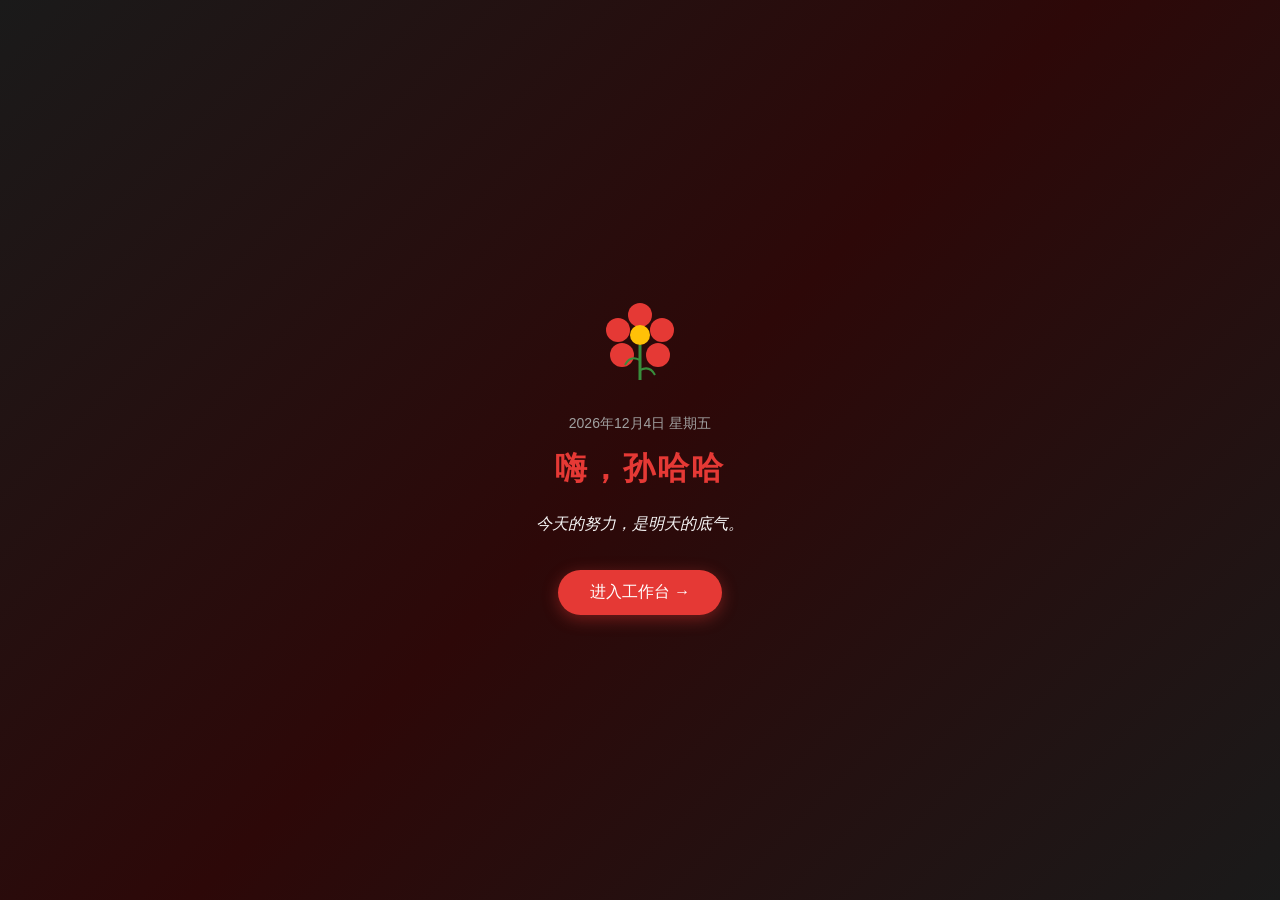
<file: index.html>
<!DOCTYPE html>
<html lang="zh-CN">
<head>
    <meta charset="UTF-8">
    <meta name="viewport" content="width=device-width, initial-scale=1.0">
    <meta name="theme-color" content="#5B8C5A">
    <meta name="apple-mobile-web-app-capable" content="yes">
    <meta name="apple-mobile-web-app-status-bar-style" content="default">
    <meta name="apple-mobile-web-app-title" content="孙哈哈">
    <link rel="manifest" href="manifest.json?v=12">
    <link rel="apple-touch-icon" href="[data-uri]">
    <link rel="icon" href="favicon.svg?v=12">
    <title>Workbench 孙哈哈</title>
    <link rel="stylesheet" href="style.css?v=12">
</head>
<body>
    <!-- 开屏页 -->
    <div class="splash" id="splash">
        <div class="splash-content">
            <svg viewBox="0 0 100 100" class="splash-flower">
                <g>
                    <circle cx="50" cy="30" r="12" fill="#E53935"/>
                    <circle cx="72" cy="45" r="12" fill="#E53935"/>
                    <circle cx="68" cy="70" r="12" fill="#E53935"/>
                    <circle cx="32" cy="70" r="12" fill="#E53935"/>
                    <circle cx="28" cy="45" r="12" fill="#E53935"/>
                    <circle cx="50" cy="50" r="10" fill="#FFC107"/>
                    <path d="M50 60 Q 50 80 50 95" stroke="#388E3C" stroke-width="3" fill="none"/>
                    <path d="M50 75 Q 40 70 35 80" stroke="#388E3C" stroke-width="2" fill="none"/>
                    <path d="M50 85 Q 60 80 65 90" stroke="#388E3C" stroke-width="2" fill="none"/>
                </g>
            </svg>
            <div class="splash-date" id="splashDate"></div>
            <div class="splash-greeting">嗨，孙哈哈</div>
            <div class="splash-quote" id="splashQuote"></div>
            <button class="splash-btn" onclick="enterApp()">进入工作台 →</button>
        </div>
    </div>
    <script>
        // 注册 Service Worker(使用相对路径,适配 GitHub Pages 子目录)
        // 无论页面位于 /personal-workbench/ 还是 /personal-workbench/index.html
        // 都能正确定位到同目录下的 sw.js
        if ('serviceWorker' in navigator) {
            navigator.serviceWorker.register('sw.js?v=12', { scope: './' })
                .then(reg => console.log('SW registered with scope:', reg.scope))
                .catch(err => console.log('SW error', err));
        }
    </script>
    <div class="app">
        <!-- 左侧导航 -->
        <aside class="sidebar">
            <div class="sidebar-header">
                <div class="avatar">
                    <svg viewBox="0 0 100 100" xmlns="http://www.w3.org/2000/svg" class="avatar-svg">
                        <!-- 耳朵 -->
                        <ellipse cx="28" cy="28" rx="11" ry="14" fill="#C89B7B" transform="rotate(-25 28 28)"/>
                        <ellipse cx="72" cy="28" rx="11" ry="14" fill="#C89B7B" transform="rotate(25 72 28)"/>
                        <ellipse cx="28" cy="30" rx="6" ry="9" fill="#E8C9A8" transform="rotate(-25 28 30)"/>
                        <ellipse cx="72" cy="30" rx="6" ry="9" fill="#E8C9A8" transform="rotate(25 72 30)"/>
                        <!-- 脸 -->
                        <ellipse cx="50" cy="55" rx="32" ry="30" fill="#E8C9A8"/>
                        <!-- 脸颊白毛 -->
                        <ellipse cx="50" cy="62" rx="20" ry="18" fill="#FBF3EA"/>
                        <!-- 眼睛 -->
                        <ellipse cx="38" cy="50" rx="4" ry="5" fill="#3D3D3D"/>
                        <ellipse cx="62" cy="50" rx="4" ry="5" fill="#3D3D3D"/>
                        <circle cx="39.5" cy="48.5" r="1.5" fill="#FFFFFF"/>
                        <circle cx="63.5" cy="48.5" r="1.5" fill="#FFFFFF"/>
                        <!-- 腮红 -->
                        <ellipse cx="32" cy="62" rx="5" ry="3" fill="#FFB6B6" opacity="0.6"/>
                        <ellipse cx="68" cy="62" rx="5" ry="3" fill="#FFB6B6" opacity="0.6"/>
                        <!-- 鼻子 -->
                        <ellipse cx="50" cy="62" rx="3" ry="2.5" fill="#3D3D3D"/>
                        <!-- 嘴 -->
                        <path d="M 50 64 Q 50 68 46 70" stroke="#3D3D3D" stroke-width="1.5" fill="none" stroke-linecap="round"/>
                        <path d="M 50 64 Q 50 68 54 70" stroke="#3D3D3D" stroke-width="1.5" fill="none" stroke-linecap="round"/>
                    </svg>
                </div>
                <div class="user-info">
                    <div class="user-name">孙哈哈哈的工作台</div>
                    <div class="user-date" id="currentDate"></div>
                </div>
            </div>
            <nav class="nav-menu">
                <a href="#" class="nav-item active" data-page="daily-plan">
                    <span class="nav-icon">📋</span>
                    <span class="nav-text">今日</span>
                </a>
                <a href="#" class="nav-item" data-page="exercise">
                    <span class="nav-icon">🏃</span>
                    <span class="nav-text">运动</span>
                </a>
                <a href="#" class="nav-item" data-page="weight">
                    <span class="nav-icon">⚖️</span>
                    <span class="nav-text">体重</span>
                </a>
                <a href="#" class="nav-item" data-page="reading">
                    <span class="nav-icon">📖</span>
                    <span class="nav-text">读书</span>
                </a>
                <a href="#" class="nav-item" data-page="podcast">
                    <span class="nav-icon">🎙️</span>
                    <span class="nav-text">播客</span>
                </a>
                <a href="#" class="nav-item" data-page="cantonese">
                    <span class="nav-icon">🗣️</span>
                    <span class="nav-text">粤语</span>
                </a>
                <a href="#" class="nav-item" data-page="footbath">
                    <span class="nav-icon">🦶</span>
                    <span class="nav-text">泡脚</span>
                </a>
                <a href="#" class="nav-item" data-page="work">
                    <span class="nav-icon">💼</span>
                    <span class="nav-text">工作</span>
                </a>
                <a href="#" class="nav-item" data-page="expense">
                    <span class="nav-icon">💰</span>
                    <span class="nav-text">账本</span>
                </a>
                <a href="#" class="nav-item" data-page="english">
                    <span class="nav-icon">🌍</span>
                    <span class="nav-text">英语</span>
                </a>
                <a href="#" class="nav-item" data-page="dance">
                    <span class="nav-icon">💃</span>
                    <span class="nav-text">舞蹈</span>
                </a>
            </nav>
        </aside>

        <!-- 右侧内容区 -->
        <main class="main-content">
            <!-- 每日计划 -->
            <section class="page active" id="daily-plan">
                <div class="page-header">
                    <h1>📋 每日计划</h1>
                    <p class="page-desc">规划你的一天，逐项完成</p>
                </div>
                <div class="card">
                    <div class="card-header">
                        <h3>今日待办</h3>
                        <div class="progress-bar">
                            <div class="progress-fill" id="planProgress"></div>
                        </div>
                        <span class="progress-text" id="planProgressText">0/0</span>
                    </div>
                    <div class="todo-input-row">
                        <input type="text" id="todoInput" placeholder="添加新任务..." maxlength="50">
                        <button class="btn btn-primary" onclick="addTodo()">+ 添加</button>
                    </div>
                    <ul class="todo-list" id="todoList"></ul>
                </div>
                <div class="card">
                    <div class="card-header">
                        <h3>📊 本周完成情况</h3>
                    </div>
                    <div class="week-stats" id="weekStats"></div>
                </div>
            </section>

            <!-- 运动记录 -->
            <section class="page" id="exercise">
                <div class="page-header">
                    <h1>🏃 运动记录</h1>
                    <p class="page-desc">动作库 + 训练日历，记录每一滴汗水</p>
                </div>

                <!-- 动作库 -->
                <div class="card">
                    <div class="card-header">
                        <h3>📖 健身动作库</h3>
                        <span class="date-tag" id="exerciseDbDate"></span>
                    </div>
                    <div class="form-row">
                        <div class="form-group">
                            <label>搜索动作</label>
                            <input type="text" id="exerciseSearch" placeholder="如：深蹲、核心..." oninput="renderExerciseDB()">
                        </div>
                        <div class="form-group">
                            <label>分类</label>
                            <select id="exerciseCategory" onchange="renderExerciseDB()">
                                <option value="全部">全部</option>
                                <option value="有氧下肢">有氧下肢</option>
                                <option value="核心">核心</option>
                                <option value="上肢">上肢</option>
                                <option value="有氧">有氧</option>
                                <option value="舒缓">舒缓</option>
                            </select>
                        </div>
                    </div>
                    <div class="exercise-db" id="exerciseDB"></div>
                </div>

                <!-- 今日训练（快速记录）-->
                <div class="card">
                    <div class="card-header">
                        <h3>📝 今日训练</h3>
                    </div>
                    <div class="form-row">
                        <div class="form-group">
                            <label>运动类型</label>
                            <select id="exerciseType">
                                <option value="跑步">跑步</option>
                                <option value="瑜伽">瑜伽</option>
                                <option value="游泳">游泳</option>
                                <option value="骑行">骑行</option>
                                <option value="健身">健身</option>
                                <option value="跳绳">跳绳</option>
                                <option value="散步">散步</option>
                                <option value="舞蹈">舞蹈</option>
                                <option value="其他">其他</option>
                            </select>
                        </div>
                        <div class="form-group">
                            <label>时长（分钟）</label>
                            <input type="number" id="exerciseDuration" min="1" placeholder="30">
                        </div>
                    </div>
                    <div class="form-group">
                        <label>备注</label>
                        <input type="text" id="exerciseNote" placeholder="可选：记录感受或动作...">
                    </div>
                    <button class="btn btn-primary" onclick="addExercise()">记录今日训练</button>
                </div>

                <!-- 训练日历 -->
                <div class="card">
                    <div class="card-header">
                        <h3>🗓️ 训练月历</h3>
                        <div class="calendar-nav">
                            <button class="btn btn-secondary" style="padding:4px 10px;" onclick="changeMonth(-1)">‹</button>
                            <span id="exerciseCalendarTitle">2026年7月</span>
                            <button class="btn btn-secondary" style="padding:4px 10px;" onclick="changeMonth(1)">›</button>
                        </div>
                    </div>
                    <div class="exercise-calendar" id="exerciseCalendar"></div>
                </div>

                <!-- 本周统计 -->
                <div class="card">
                    <div class="card-header">
                        <h3>📈 本周运动统计</h3>
                    </div>
                    <div class="exercise-stats" id="exerciseStats"></div>
                </div>
            </section>

            <!-- 体重记录 -->
            <section class="page" id="weight">
                <div class="page-header">
                    <h1>⚖️ 体重记录</h1>
                    <p class="page-desc">早晚体重分开记录，关注身体变化</p>
                </div>
                <div class="card">
                    <div class="card-header">
                        <h3>🌅 记录晨重</h3>
                    </div>
                    <div class="form-row">
                        <div class="form-group">
                            <label>早晨体重（kg）</label>
                            <input type="number" id="morningWeight" step="0.1" placeholder="如：55.5">
                        </div>
                        <div class="form-group" style="flex:0 0 auto;align-self:flex-end;">
                            <button class="btn btn-primary" onclick="saveMorningWeight()">记录晨重</button>
                        </div>
                    </div>
                </div>
                <div class="card">
                    <div class="card-header">
                        <h3>🌙 记录晚重</h3>
                    </div>
                    <div class="form-row">
                        <div class="form-group">
                            <label>晚上体重（kg）</label>
                            <input type="number" id="eveningWeight" step="0.1" placeholder="如：56.2">
                        </div>
                        <div class="form-group" style="flex:0 0 auto;align-self:flex-end;">
                            <button class="btn btn-primary" onclick="saveEveningWeight()">记录晚重</button>
                        </div>
                    </div>
                    <div class="weight-diff" id="weightDiff"></div>
                </div>
                <div class="card">
                    <div class="card-header">
                        <h3>📉 体重趋势（近7天）</h3>
                    </div>
                    <div class="weight-chart" id="weightChart"></div>
                </div>
                <div class="card">
                    <div class="card-header">
                        <h3>历史记录</h3>
                    </div>
                    <div class="weight-list" id="weightList"></div>
                </div>
            </section>

            <!-- 读书计划 -->
            <section class="page" id="reading">
                <div class="page-header">
                    <h1>📖 读书计划</h1>
                    <p class="page-desc">记录阅读进度，读后思考，养成阅读习惯</p>
                </div>
                <div class="card quote-card">
                    <div class="card-header">
                        <h3>✨ 今日金句</h3>
                        <button class="btn btn-secondary" style="padding:4px 12px;font-size:12px;" onclick="refreshQuote()">🔄 换一句</button>
                    </div>
                    <div class="quote-content" id="quoteContent"></div>
                </div>
                <div class="card">
                    <div class="card-header">
                        <h3>📚 添加书籍</h3>
                    </div>
                    <div class="form-group">
                        <label>书名</label>
                        <input type="text" id="bookName" placeholder="输入书名...">
                    </div>
                    <div class="form-row">
                        <div class="form-group">
                            <label>作者</label>
                            <input type="text" id="bookAuthor" placeholder="作者名...">
                        </div>
                        <div class="form-group">
                            <label>分类标签</label>
                            <input type="text" id="bookTag" placeholder="如：思维逻辑、商业...">
                        </div>
                    </div>
                    <div class="form-group">
                        <label>核心观点 / 推荐理由</label>
                        <textarea id="bookCore" rows="3" placeholder="这本书的核心观点是什么？为什么推荐？"></textarea>
                    </div>
                    <div class="form-row">
                        <div class="form-group">
                            <label>当前页数</label>
                            <input type="number" id="bookCurrent" min="0" placeholder="0">
                        </div>
                        <div class="form-group">
                            <label>总页数</label>
                            <input type="number" id="bookTotal" min="1" placeholder="300">
                        </div>
                    </div>
                    <button class="btn btn-primary" onclick="addBook()">保存书籍</button>
                </div>
                <div class="card">
                    <div class="card-header">
                        <h3>我的书架</h3>
                    </div>
                    <div class="book-list" id="bookList"></div>
                </div>
            </section>

            <!-- 播客笔记 -->
            <section class="page" id="podcast">
                <div class="page-header">
                    <h1>🎙️ 播客笔记</h1>
                    <p class="page-desc">听到一句有用的，立刻记下来。一句话就够。</p>
                </div>
                <div class="card">
                    <div class="card-header">
                        <h3>⚡ 快速记一笔</h3>
                    </div>
                    <div class="form-group">
                        <label>选择播客</label>
                        <select id="podcastSelect">
                            <option value="声动早咖啡">☕ 声动早咖啡</option>
                            <option value="纵横四海">🌊 纵横四海</option>
                            <option value="知行小酒馆">🍶 知行小酒馆</option>
                            <option value="岩中花述">🌸 岩中花述</option>
                            <option value="其他">📻 其他</option>
                        </select>
                    </div>
                    <div class="form-group">
                        <label>一句话笔记</label>
                        <input type="text" id="podcastNote" placeholder="刚听到什么？一句话记下来...">
                    </div>
                    <button class="btn btn-primary" onclick="addPodcastNote()">记一笔 ✓</button>
                </div>
                <div class="card">
                    <div class="card-header">
                        <h3>📝 笔记列表</h3>
                    </div>
                    <div class="podcast-list" id="podcastList"></div>
                </div>
                <div class="card">
                    <div class="card-header">
                        <h3>🎧 推荐播客</h3>
                    </div>
                    <div class="podcast-recs">
                        <div class="podcast-rec-item">
                            <div class="podcast-rec-header">
                                <span class="podcast-rec-name">☕ 声动早咖啡</span>
                                <span class="podcast-rec-tag">商业</span>
                            </div>
                            <div class="podcast-rec-meta">⏱ 15min/期 · 每日更新</div>
                            <div class="podcast-rec-desc">每天早上更新的商业新闻播客，用清晰的逻辑拆解当天最重要的商业动态。</div>
                        </div>
                        <div class="podcast-rec-item">
                            <div class="podcast-rec-header">
                                <span class="podcast-rec-name">🌊 纵横四海</span>
                                <span class="podcast-rec-tag">读书</span>
                            </div>
                            <div class="podcast-rec-meta">⏱ 60-90min/期 · 每周更新</div>
                            <div class="podcast-rec-desc">深度解读一本书，带你建立知识框架。</div>
                        </div>
                        <div class="podcast-rec-item">
                            <div class="podcast-rec-header">
                                <span class="podcast-rec-name">🍶 知行小酒馆</span>
                                <span class="podcast-rec-tag">理财</span>
                            </div>
                            <div class="podcast-rec-meta">⏱ 40-60min/期 · 每周更新</div>
                            <div class="podcast-rec-desc">有知有行出品，聊投资、理财和人生选择。</div>
                        </div>
                    </div>
                </div>
            </section>

            <!-- 粤语学习 -->
            <section class="page" id="cantonese">
                <div class="page-header">
                    <h1>🗣️ 粤语学习</h1>
                    <p class="page-desc">深圳生存包 · 日常句型 + 发音基础</p>
                </div>
                <div class="card">
                    <div class="card-header">
                        <h3>🔥 连续打卡</h3>
                    </div>
                    <div class="cantonese-streak" id="cantoneseStreak">
                        <div class="streak-number" id="streakNumber">0</div>
                        <div class="streak-label">天连续学习</div>
                    </div>
                    <div class="form-group">
                        <label>今天学了啥？（选填）</label>
                        <input type="text" id="cantoneseToday" placeholder="例如：学到第3单元 / 新学8个词 / 复习...">
                    </div>
                    <button class="btn btn-primary" id="cantoneseBtn" onclick="toggleCantonese()">打卡 ✓</button>
                </div>
                <div class="card">
                    <div class="card-header">
                        <h3>📖 深圳必备粤语：日常50句</h3>
                        <span class="date-tag">日常/职场</span>
                    </div>
                    <div class="cantonese-list" id="cantoneseList"></div>
                </div>
                <div class="card">
                    <div class="card-header">
                        <h3>🎵 九声六调速成</h3>
                        <span class="date-tag">发音基础</span>
                    </div>
                    <div class="cantonese-tone">
                        <p style="margin-bottom:12px;color:var(--text-light);font-size:13px;">粤语有9个声调（6个舒声+3个入声），比普通话多很多：</p>
                        <div class="tone-grid">
                            <div class="tone-item"><span class="tone-num">1</span><span class="tone-ex">诗 si1</span><span class="tone-desc">高平</span></div>
                            <div class="tone-item"><span class="tone-num">2</span><span class="tone-ex">史 si2</span><span class="tone-desc">高降</span></div>
                            <div class="tone-item"><span class="tone-num">3</span><span class="tone-ex">试 si3</span><span class="tone-desc">高升</span></div>
                            <div class="tone-item"><span class="tone-num">4</span><span class="tone-ex">时 si4</span><span class="tone-desc">低降</span></div>
                            <div class="tone-item"><span class="tone-num">5</span><span class="tone-ex">市 si5</span><span class="tone-desc">低升</span></div>
                            <div class="tone-item"><span class="tone-num">6</span><span class="tone-ex">事 si6</span><span class="tone-desc">低平</span></div>
                        </div>
                        <div class="tone-tip">
                            💡 先学发音（粤拼 Jyutping），再用这些句子在深圳实际场景中练习。听到同事说粤语时留意他们的发音。
                        </div>
                    </div>
                </div>
            </section>

            <!-- 泡脚打卡 -->
            <section class="page" id="footbath">
                <div class="page-header">
                    <h1>🦶 泡脚打卡</h1>
                    <p class="page-desc">每天泡脚，温暖身心</p>
                </div>
                <div class="card footbath-card">
                    <div class="footbath-status" id="footbathStatus">
                        <div class="footbath-icon">🦶</div>
                        <div class="footbath-text">今日还未泡脚</div>
                        <div class="footbath-streak" id="footbathStreak">连续打卡 0 天</div>
                    </div>
                    <button class="btn btn-large btn-primary" id="footbathBtn" onclick="toggleFootbath()">
                        打卡泡脚
                    </button>
                </div>
                <div class="card">
                    <div class="card-header">
                        <h3>📅 本月打卡日历</h3>
                    </div>
                    <div class="calendar" id="footbathCalendar"></div>
                </div>
            </section>

            <!-- 小账本 -->
            <section class="page" id="expense">
                <div class="page-header">
                    <h1>💰 小账本</h1>
                    <p class="page-desc">记录每一笔支出，多周期总览一目了然</p>
                </div>
                <div class="expense-overview" id="expenseOverview"></div>
                <div class="card">
                    <div class="card-header">
                        <h3>记一笔</h3>
                    </div>
                    <div class="form-row">
                        <div class="form-group">
                            <label>金额（元）</label>
                            <input type="number" id="expenseAmount" step="0.01" placeholder="0.00">
                        </div>
                        <div class="form-group">
                            <label>分类</label>
                            <select id="expenseCategory">
                                <option value="餐饮">餐饮</option>
                                <option value="交通">交通</option>
                                <option value="购物">购物</option>
                                <option value="娱乐">娱乐</option>
                                <option value="学习">学习</option>
                                <option value="医疗">医疗</option>
                                <option value="其他">其他</option>
                            </select>
                        </div>
                    </div>
                    <div class="form-group">
                        <label>备注</label>
                        <input type="text" id="expenseNote" placeholder="可选：描述这笔支出...">
                    </div>
                    <button class="btn btn-primary" onclick="addExpense()">添加支出</button>
                </div>
                <div class="card">
                    <div class="card-header">
                        <h3>今日明细</h3>
                        <span class="total-amount" id="todayTotal">¥0.00</span>
                    </div>
                    <div class="expense-list" id="expenseList"></div>
                </div>
                <div class="card">
                    <div class="card-header">
                        <h3>📊 本月分类统计</h3>
                    </div>
                    <div class="expense-stats" id="expenseStats"></div>
                </div>
            </section>

            <!-- 英语学习 -->
            <section class="page" id="english">
                <div class="page-header">
                    <h1>🌍 英语学习</h1>
                    <p class="page-desc">每日十句日常用语 + 十个常用单词</p>
                </div>
                <div class="card">
                    <div class="card-header">
                        <h3>📝 今日单词</h3>
                        <button class="btn btn-secondary" style="padding:4px 12px;font-size:12px;" onclick="refreshWords()">🔄 换一批</button>
                    </div>
                    <div class="word-list" id="wordList"></div>
                </div>
                <div class="card">
                    <div class="card-header">
                        <h3>📖 今日十句</h3>
                        <span class="date-tag" id="englishDate"></span>
                    </div>
                    <div class="english-sentences" id="englishSentences"></div>
                    <button class="btn btn-secondary" onclick="refreshEnglish()">🔄 换一批</button>
                </div>
                <div class="card">
                    <div class="card-header">
                        <h3>📚 学习记录</h3>
                    </div>
                    <div class="english-history" id="englishHistory"></div>
                </div>
            </section>

            <!-- 舞蹈学习 -->
            <section class="page" id="dance">
                <div class="page-header">
                    <h1>💃 舞蹈学习</h1>
                    <p class="page-desc">记录舞蹈练习，见证进步</p>
                </div>
                <div class="card">
                    <div class="card-header">
                        <h3>添加练习记录</h3>
                    </div>
                    <div class="form-group">
                        <label>舞蹈名称</label>
                        <input type="text" id="danceName" placeholder="如：爵士舞基础、韩舞《XXX》...">
                    </div>
                    <div class="form-row">
                        <div class="form-group">
                            <label>练习时长（分钟）</label>
                            <input type="number" id="danceDuration" min="1" placeholder="60">
                        </div>
                        <div class="form-group">
                            <label>掌握程度</label>
                            <select id="danceLevel">
                                <option value="初学">初学</option>
                                <option value="熟悉">熟悉</option>
                                <option value="熟练">熟练</option>
                                <option value="精通">精通</option>
                            </select>
                        </div>
                    </div>
                    <div class="form-group">
                        <label>学习内容/备注</label>
                        <textarea id="danceContent" rows="3" placeholder="记录今天练习的具体内容、难点、心得..."></textarea>
                    </div>
                    <button class="btn btn-primary" onclick="addDance()">保存记录</button>
                </div>
                <div class="card">
                    <div class="card-header">
                        <h3>练习记录</h3>
                    </div>
                    <div class="dance-list" id="danceList"></div>
                </div>
                <div class="card">
                    <div class="card-header">
                        <h3>📈 统计</h3>
                    </div>
                    <div class="dance-stats" id="danceStats"></div>
                </div>
            </section>

            <!-- 工作催款 -->
            <section class="page" id="work">
                <div class="page-header">
                    <h1>💼 工作催款</h1>
                    <p class="page-desc">按收货人分组追踪回款进度，闭环管理</p>
                </div>
                <div class="card">
                    <div class="card-header">
                        <h3>新增订单</h3>
                    </div>
                    <div class="form-row">
                        <div class="form-group">
                            <label>收货人</label>
                            <input type="text" id="paymentReceiver" placeholder="如：张主任">
                        </div>
                        <div class="form-group">
                            <label>订单号</label>
                            <input type="text" id="paymentOrderId" placeholder="如：DD20260729">
                        </div>
                    </div>
                    <div class="form-row">
                        <div class="form-group">
                            <label>金额（元）</label>
                            <input type="number" id="paymentAmount" step="0.01" placeholder="0.00">
                        </div>
                        <div class="form-group">
                            <label>下单日期</label>
                            <input type="date" id="paymentOrderDate">
                        </div>
                    </div>
                    <button class="btn btn-primary" onclick="addPayment()">添加订单</button>
                </div>
                <div class="card">
                    <div class="card-header">
                        <h3>📊 整体进度</h3>
                    </div>
                    <div class="work-overview" id="workOverview"></div>
                </div>
                <div class="card">
                    <div class="card-header">
                        <h3>📋 按收货人分组</h3>
                    </div>
                    <div class="payment-groups" id="paymentGroups"></div>
                </div>
            </section>
        </main>
    </div>

    <script src="app.js"></script>
</body>
</html>
</file>
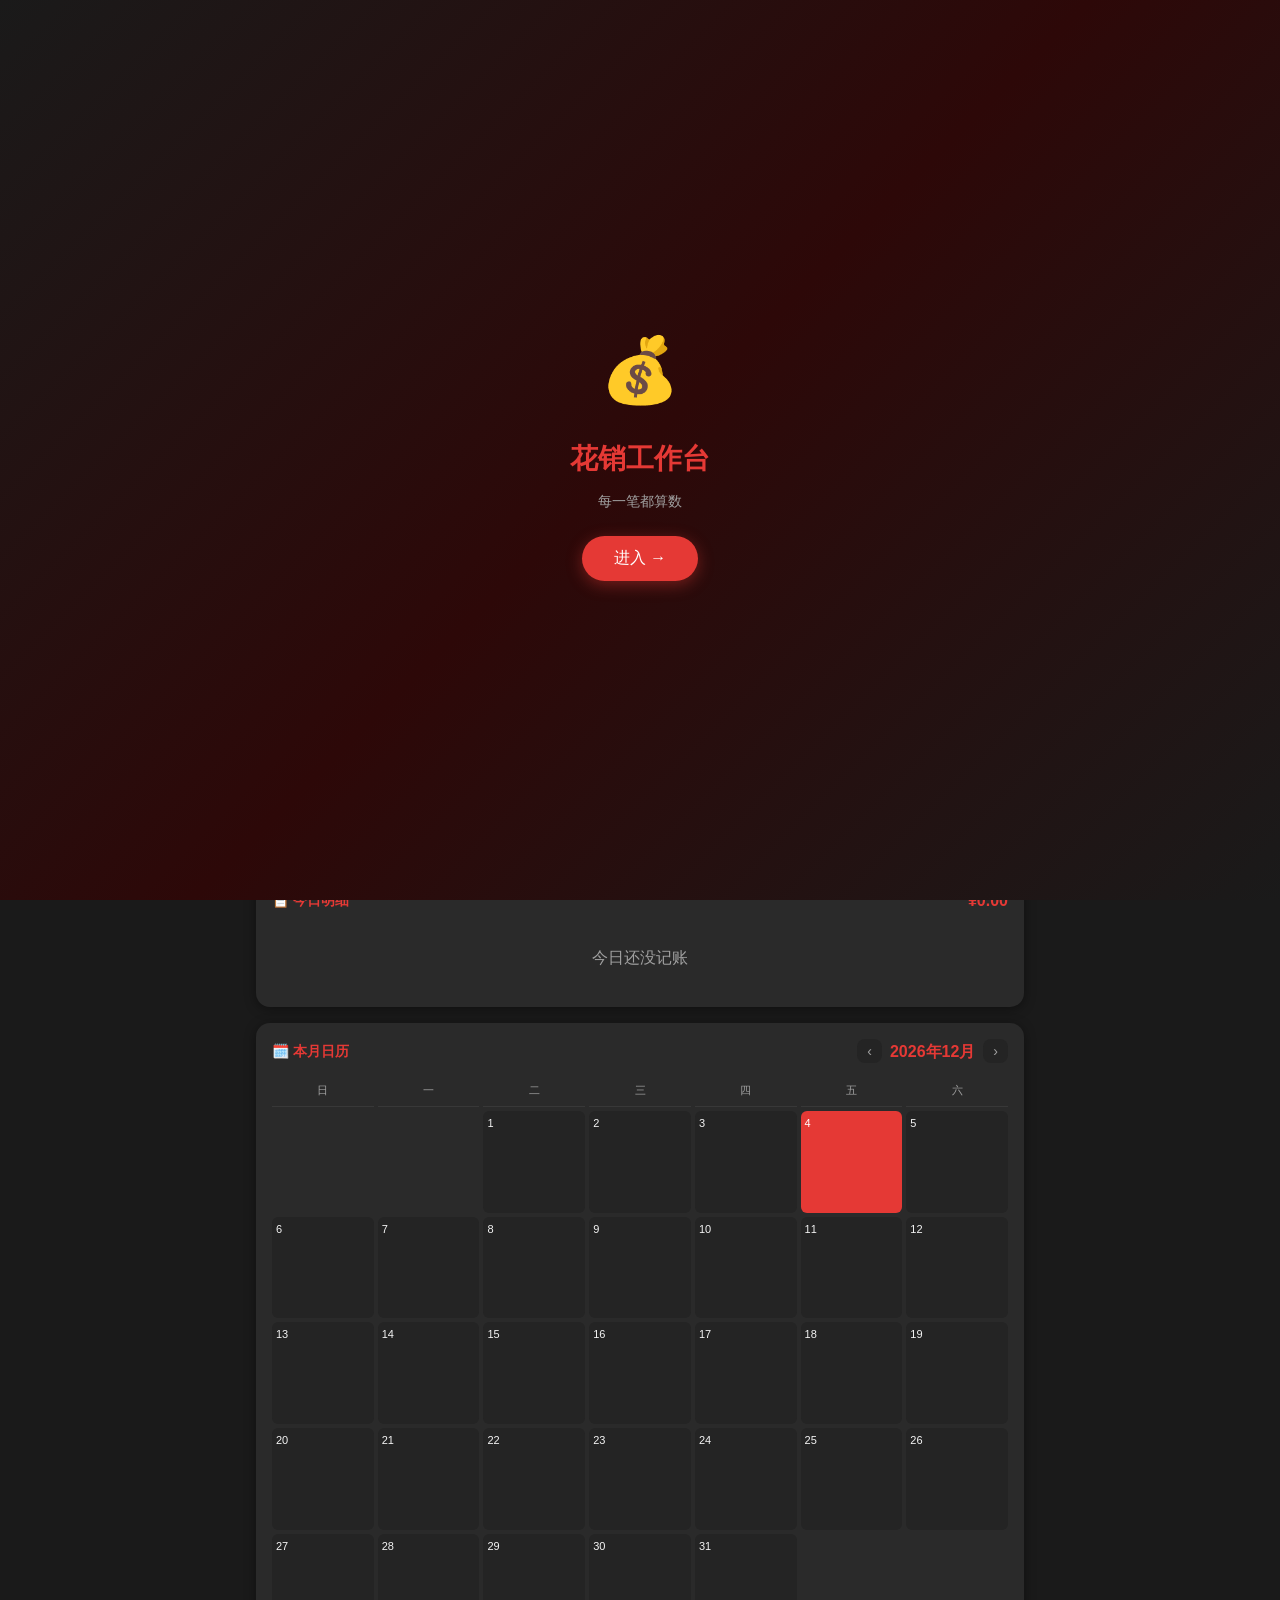
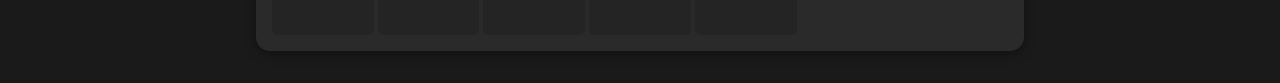
<file: expense/index.html>
<!DOCTYPE html>
<html lang="zh-CN">
<head>
<meta charset="UTF-8">
<meta name="viewport" content="width=device-width, initial-scale=1.0">
<meta name="theme-color" content="#E53935">
<meta name="apple-mobile-web-app-capable" content="yes">
<meta name="apple-mobile-web-app-status-bar-style" content="black-translucent">
<meta name="apple-mobile-web-app-title" content="花销台">
<meta http-equiv="Cache-Control" content="no-cache, no-store, must-revalidate">
<meta http-equiv="Pragma" content="no-cache">
<meta http-equiv="Expires" content="0">
<title>💰 花销工作台</title>
<style>
:root {
    --primary: #E53935;
    --primary-light: #EF5350;
    --primary-dark: #C62828;
    --secondary: #616161;
    --accent: #FFC107;
    --bg: #1a1a1a;
    --bg-elevated: #242424;
    --card-bg: #2a2a2a;
    --sidebar-bg: #141414;
    --text: #f5f5f5;
    --text-light: #a0a0a0;
    --border: #383838;
    --shadow: 0 2px 12px rgba(0,0,0,0.4);
    --radius: 14px;
    --radius-sm: 8px;
    --transition: all 0.25s ease;
    --cat-早: #FF9800;
    --cat-午: #2196F3;
    --cat-晚: #9C27B0;
    --cat-宵夜: #4CAF50;
    --cat-其他: #9E9E9E;
}

* { margin: 0; padding: 0; box-sizing: border-box; }

body {
    font-family: -apple-system, BlinkMacSystemFont, 'Segoe UI', 'PingFang SC', 'Hiragino Sans GB', 'Microsoft YaHei', sans-serif;
    background: var(--bg);
    color: var(--text);
    line-height: 1.6;
    min-height: 100vh;
    padding: 16px;
    max-width: 800px;
    margin: 0 auto;
}

/* ===== 开屏 ===== */
.splash {
    position: fixed; top:0; left:0; width:100vw; height:100vh;
    background: linear-gradient(135deg, #1a1a1a 0%, #2d0808 50%, #1a1a1a 100%);
    z-index: 9999;
    display: flex; align-items: center; justify-content: center;
    transition: opacity 0.6s ease, visibility 0.6s ease;
}
.splash.hide { opacity: 0; visibility: hidden; pointer-events: none; }
.splash-content { text-align: center; animation: in 0.8s ease; }
@keyframes in { from { opacity:0; transform:translateY(20px);} to {opacity:1; transform:translateY(0);} }
.splash-icon { font-size: 64px; margin-bottom: 16px; animation: bounce 2s ease infinite; }
@keyframes bounce { 0%,100%{transform:translateY(0);} 50%{transform:translateY(-10px);} }
.splash-title { font-size: 28px; font-weight: bold; color: var(--primary); margin-bottom: 8px; }
.splash-sub { font-size: 14px; color: var(--text-light); margin-bottom: 24px; }
.splash-btn {
    padding: 12px 32px; background: var(--primary); color:#fff; border:none;
    border-radius: 24px; font-size: 16px; cursor: pointer; transition: var(--transition);
    box-shadow: 0 4px 16px rgba(229,57,53,0.4);
}
.splash-btn:hover { background: var(--primary-light); transform: translateY(-2px); }

/* ===== 头部 ===== */
.header {
    background: var(--card-bg);
    border-radius: var(--radius);
    padding: 16px 20px;
    margin-bottom: 16px;
    box-shadow: var(--shadow);
    display: flex;
    justify-content: space-between;
    align-items: center;
}
.header h1 { font-size: 18px; color: var(--primary); }
.header-date { font-size: 12px; color: var(--text-light); }

/* ===== Tab 切换 ===== */
.tabs {
    display: flex;
    gap: 6px;
    margin-bottom: 16px;
    background: var(--card-bg);
    padding: 6px;
    border-radius: var(--radius);
}
.tab {
    flex: 1;
    padding: 10px;
    text-align: center;
    border-radius: var(--radius-sm);
    cursor: pointer;
    font-size: 13px;
    color: var(--text-light);
    transition: var(--transition);
    background: transparent;
    border: none;
}
.tab.active {
    background: var(--primary);
    color: #fff;
    box-shadow: 0 2px 8px rgba(229,57,53,0.4);
}
.page { display: none; }
#page-record { display: block; }
@keyframes fadeIn { from { opacity: 0; transform: translateY(8px);} to {opacity:1; transform:translateY(0);} }

/* ===== 卡片 ===== */
.card {
    background: var(--card-bg);
    border-radius: var(--radius);
    padding: 16px;
    margin-bottom: 16px;
    box-shadow: var(--shadow);
}
.card-header {
    display: flex;
    justify-content: space-between;
    align-items: center;
    margin-bottom: 12px;
}
.card-header h3 { font-size: 14px; color: var(--primary); }

/* ===== 表单 ===== */
.form-row { display: flex; gap: 10px; margin-bottom: 10px; }
.form-group { flex: 1; display: flex; flex-direction: column; gap: 4px; }
.form-group label { font-size: 12px; color: var(--text-light); }
input, select, textarea {
    background: var(--bg-elevated);
    color: var(--text);
    border: 1px solid var(--border);
    border-radius: var(--radius-sm);
    padding: 10px;
    font-size: 14px;
    font-family: inherit;
    transition: var(--transition);
}
input:focus, select:focus, textarea:focus {
    outline: none;
    border-color: var(--primary);
    box-shadow: 0 0 0 3px rgba(229,57,53,0.15);
}
.btn {
    padding: 10px 20px;
    border: none;
    border-radius: var(--radius-sm);
    cursor: pointer;
    font-size: 14px;
    font-family: inherit;
    transition: var(--transition);
}
.btn-primary {
    background: var(--primary);
    color: #fff;
}
.btn-primary:hover { background: var(--primary-light); transform: translateY(-1px); }
.btn-secondary {
    background: var(--bg-elevated);
    color: var(--text-light);
}

/* ===== 快速记账按钮 ===== */
.quick-cats {
    display: grid;
    grid-template-columns: repeat(5, 1fr);
    gap: 8px;
    margin-bottom: 12px;
}
.quick-cat {
    padding: 12px 4px;
    background: var(--bg-elevated);
    border-radius: var(--radius-sm);
    text-align: center;
    cursor: pointer;
    transition: var(--transition);
    border: 2px solid transparent;
}
.quick-cat:hover { transform: translateY(-2px); }
.quick-cat.active { border-color: var(--primary); background: rgba(229,57,53,0.1); }
.quick-cat-icon { font-size: 20px; }
.quick-cat-name { font-size: 11px; color: var(--text-light); margin-top: 4px; }

/* ===== 列表项 ===== */
.expense-item {
    display: flex;
    justify-content: space-between;
    align-items: center;
    padding: 10px;
    background: var(--bg-elevated);
    border-radius: var(--radius-sm);
    margin-bottom: 6px;
}
.expense-item-left { display: flex; align-items: center; gap: 10px; flex: 1; }
.cat-tag {
    font-size: 11px;
    padding: 2px 10px;
    border-radius: 10px;
    color: #fff;
    font-weight: bold;
}
.expense-amount { font-weight: bold; color: var(--primary); }
.expense-note { font-size: 12px; color: var(--text-light); }
.del-btn {
    background: none;
    border: none;
    color: var(--text-light);
    cursor: pointer;
    font-size: 18px;
    padding: 0 4px;
}
.del-btn:hover { color: var(--primary); }

/* ===== 概览卡片 ===== */
.overview {
    display: grid;
    grid-template-columns: repeat(2, 1fr);
    gap: 12px;
    margin-bottom: 16px;
}
.overview-card {
    background: var(--card-bg);
    border-radius: var(--radius);
    padding: 14px;
    box-shadow: var(--shadow);
    border-left: 4px solid var(--primary);
}
.overview-label { font-size: 12px; color: var(--text-light); margin-bottom: 4px; }
.overview-amount { font-size: 20px; font-weight: bold; }
.overview-sub { font-size: 11px; color: var(--text-light); margin-top: 4px; }

/* ===== 进度条 ===== */
.progress-bar {
    height: 8px;
    background: var(--bg-elevated);
    border-radius: 4px;
    overflow: hidden;
    margin: 8px 0;
}
.progress-fill {
    height: 100%;
    background: linear-gradient(90deg, var(--primary-light), var(--primary));
    border-radius: 4px;
    transition: width 0.3s;
}

/* ===== 月历 ===== */
.calendar-grid {
    display: grid;
    grid-template-columns: repeat(7, 1fr);
    gap: 4px;
}
.cal-header {
    text-align: center;
    font-size: 11px;
    color: var(--text-light);
    padding: 6px 0;
    border-bottom: 1px solid var(--border);
}
.cal-day {
    aspect-ratio: 1;
    background: var(--bg-elevated);
    border-radius: 6px;
    padding: 4px;
    display: flex;
    flex-direction: column;
    font-size: 11px;
    transition: var(--transition);
    cursor: pointer;
}
.cal-day:hover { background: #333; }
.cal-day.empty { background: transparent; cursor: default; }
.cal-day.today { background: var(--primary); color: #fff; }
.cal-day.has-record { border: 1px solid var(--primary); }
.cal-day-amount {
    font-size: 9px;
    color: var(--primary-light);
    margin-top: auto;
    text-align: center;
    font-weight: bold;
}
.cal-day.today .cal-day-amount { color: #fff; }

/* ===== 月末总结 ===== */
.summary-grid {
    display: grid;
    grid-template-columns: repeat(2, 1fr);
    gap: 10px;
    margin-bottom: 12px;
}
.summary-item {
    background: var(--bg-elevated);
    padding: 12px;
    border-radius: var(--radius-sm);
}
.summary-label { font-size: 12px; color: var(--text-light); margin-bottom: 4px; }
.summary-value { font-size: 16px; font-weight: bold; color: var(--primary); }
.summary-value.good { color: #4CAF50; }
.summary-value.bad { color: var(--primary); }
textarea { resize: vertical; min-height: 80px; }

@media (max-width: 600px) {
    .quick-cats { grid-template-columns: repeat(3, 1fr); }
    .overview, .summary-grid { grid-template-columns: 1fr; }
}
</style>
<script>
// 强制清除旧 Service Worker 缓存，确保加载最新版本
if ('serviceWorker' in navigator) {
    navigator.serviceWorker.getRegistrations().then(regs => {
        regs.forEach(r => r.unregister());
    });
}
</script>
</head>
<body>

<!-- 开屏 -->
<div class="splash" id="splash">
    <div class="splash-content">
        <div class="splash-icon">💰</div>
        <div class="splash-title">花销工作台</div>
        <div class="splash-sub">每一笔都算数</div>
        <button class="splash-btn" onclick="enterApp()">进入 →</button>
    </div>
</div>

<!-- 头部 -->
<div class="header">
    <h1>💰 花销工作台</h1>
    <div class="header-date" id="headerDate"></div>
</div>

<!-- Tab -->
<div class="tabs">
    <button class="tab active" onclick="switchTab('record')">📝 记账</button>
    <button class="tab" onclick="switchTab('plan')">📋 月初计划</button>
    <button class="tab" onclick="switchTab('summary')">📊 月末总结</button>
</div>

<!-- ===== 记账页 ===== */
<div class="page active" id="page-record">
    <!-- 快速选择分类 -->
    <div class="card">
        <div class="card-header"><h3>⚡ 快速记账</h3></div>
        <div class="quick-cats" id="quickCats">
            <div class="quick-cat" onclick="selectCat('早')"><div class="quick-cat-icon">🌅</div><div class="quick-cat-name">早餐</div></div>
            <div class="quick-cat" onclick="selectCat('午')"><div class="quick-cat-icon">☀️</div><div class="quick-cat-name">午餐</div></div>
            <div class="quick-cat" onclick="selectCat('晚')"><div class="quick-cat-icon">🌙</div><div class="quick-cat-name">晚餐</div></div>
            <div class="quick-cat" onclick="selectCat('宵夜')"><div class="quick-cat-icon">🍻</div><div class="quick-cat-name">宵夜</div></div>
            <div class="quick-cat" onclick="selectCat('其他')"><div class="quick-cat-icon">📦</div><div class="quick-cat-name">其他</div></div>
        </div>
        <div class="form-row">
            <div class="form-group">
                <label>金额（元）</label>
                <input type="number" id="expAmount" step="0.01" placeholder="0.00">
            </div>
            <div class="form-group">
                <label>分类</label>
                <select id="expCat">
                    <option value="早">🌅 早餐</option>
                    <option value="午">☀️ 午餐</option>
                    <option value="晚">🌙 晚餐</option>
                    <option value="宵夜">🍻 宵夜</option>
                    <option value="其他">📦 其他</option>
                </select>
            </div>
        </div>
        <div class="form-group" style="margin-bottom:10px;">
            <label>备注（可选）</label>
            <input type="text" id="expNote" placeholder="吃了啥？">
        </div>
        <button class="btn btn-primary" onclick="addExpense()" style="width:100%;">+ 记一笔</button>
    </div>

    <!-- 今日概览 -->
    <div class="overview" id="todayOverview"></div>

    <!-- 今日明细 -->
    <div class="card">
        <div class="card-header">
            <h3>📋 今日明细</h3>
            <span id="todayTotal" style="color:var(--primary);font-weight:bold;"></span>
        </div>
        <div id="todayList"></div>
    </div>

    <!-- 本月日历 -->
    <div class="card">
        <div class="card-header">
            <h3>🗓️ 本月日历</h3>
            <div style="display:flex;gap:8px;align-items:center;">
                <button class="btn btn-secondary" style="padding:4px 10px;" onclick="changeMonth(-1)">‹</button>
                <span id="calTitle" style="font-weight:bold;color:var(--primary);"></span>
                <button class="btn btn-secondary" style="padding:4px 10px;" onclick="changeMonth(1)">›</button>
            </div>
        </div>
        <div class="calendar-grid" id="calendarGrid"></div>
    </div>
</div>

<!-- ===== 月初计划页 ===== -->
<div class="page" id="page-plan">
    <div class="card">
        <div class="card-header"><h3>📋 月初额度计划</h3></div>
        <p style="font-size:12px;color:var(--text-light);margin-bottom:12px;">每月初设定本月各分类的预算额度，随时查看是否超标</p>
        <div class="form-group" style="margin-bottom:10px;">
            <label>选择月份</label>
            <input type="month" id="planMonth">
        </div>
        <div id="planInputs"></div>
        <button class="btn btn-primary" onclick="savePlan()" style="width:100%;margin-top:10px;">💾 保存计划</button>
    </div>
    <div class="card">
        <div class="card-header"><h3>📊 当前执行情况</h3></div>
        <div id="planStatus"></div>
    </div>
</div>

<!-- ===== 月末总结页 ===== -->
<div class="page" id="page-summary">
    <div class="card">
        <div class="card-header"><h3>📊 月末总结</h3></div>
        <div class="form-group" style="margin-bottom:10px;">
            <label>选择月份</label>
            <input type="month" id="summaryMonth">
        </div>
        <div id="summaryContent"></div>
    </div>
    <div class="card">
        <div class="card-header"><h3>📝 月末复盘</h3></div>
        <div class="form-group" style="margin-bottom:10px;">
            <label>本月花得最值的一笔</label>
            <textarea id="reviewBest" placeholder="哪一笔让你觉得物超所值？"></textarea>
        </div>
        <div class="form-group" style="margin-bottom:10px;">
            <label>本月最不该花的一笔</label>
            <textarea id="reviewWorst" placeholder="哪一笔让你觉得后悔？"></textarea>
        </div>
        <div class="form-group" style="margin-bottom:10px;">
            <label>下月改进点</label>
            <textarea id="reviewImprove" placeholder="下个月想怎么调整？"></textarea>
        </div>
        <button class="btn btn-primary" onclick="saveReview()" style="width:100%;">💾 保存复盘</button>
    </div>
</div>

<script>
// ===== 工具 =====
const $ = s => document.querySelector(s);
const today = () => new Date().toISOString().split('T')[0];
const fmtDate = d => { const dt = new Date(d); return `${dt.getMonth()+1}月${dt.getDate()}日`; };
const monthKey = (d=new Date()) => `${d.getFullYear()}-${String(d.getMonth()+1).padStart(2,'0')}`;
const monthLabel = k => { const [y,m]=k.split('-'); return `${y}年${parseInt(m)}月`; };
const Storage = {
    get: (k, def=[]) => { try { return JSON.parse(localStorage.getItem(k)) || def; } catch { return def; } },
    set: (k, v) => localStorage.setItem(k, JSON.stringify(v)),
};
const CAT_COLORS = { '早':'#FF9800', '午':'#2196F3', '晚':'#9C27B0', '宵夜':'#4CAF50', '其他':'#9E9E9E' };
const CAT_ICONS = { '早':'🌅', '午':'☀️', '晚':'🌙', '宵夜':'🍻', '其他':'📦' };
const CATS = ['早', '午', '晚', '宵夜', '其他'];

// ===== 开屏 =====
function enterApp() {
    $('#splash').classList.add('hide');
    setTimeout(() => $('#splash').style.display = 'none', 600);
}

// ===== Tab =====
function switchTab(name) {
    // 切换 tab 按钮状态
    document.querySelectorAll('.tab').forEach(t => t.classList.remove('active'));
    const tabs = document.querySelectorAll('.tab');
    for (let t of tabs) {
        if (t.getAttribute('onclick') && t.getAttribute('onclick').includes("'" + name + "'")) {
            t.classList.add('active');
            break;
        }
    }
    // 直接控制每个 page 的 display 属性
    document.getElementById('page-record').style.display = name === 'record' ? 'block' : 'none';
    document.getElementById('page-plan').style.display = name === 'plan' ? 'block' : 'none';
    document.getElementById('page-summary').style.display = name === 'summary' ? 'block' : 'none';
    // 滚动到顶部
    window.scrollTo({ top: 0, behavior: 'smooth' });
    if (name === 'plan') renderPlan();
    if (name === 'summary') renderSummary();
}

// ===== 快速记账 =====
function selectCat(cat) {
    $('#expCat').value = cat;
    document.querySelectorAll('.quick-cat').forEach(el => el.classList.remove('active'));
    event.currentTarget.classList.add('active');
}

// ===== 记账 =====
function getExpenses() { return Storage.get('expenses', []); }
function saveExpenses(d) { Storage.set('expenses', d); }

function addExpense() {
    const amount = +$('#expAmount').value;
    const cat = $('#expCat').value;
    const note = $('#expNote').value.trim();
    if (!amount || amount <= 0) { alert('请输入金额'); return; }
    const list = getExpenses();
    list.unshift({ id: Date.now(), date: today(), amount, category: cat, note });
    saveExpenses(list);
    $('#expAmount').value = '';
    $('#expNote').value = '';
    document.querySelectorAll('.quick-cat').forEach(el => el.classList.remove('active'));
    renderToday();
    renderCalendar();
}

function deleteExpense(id) {
    saveExpenses(getExpenses().filter(e => e.id !== id));
    renderToday();
    renderCalendar();
    if ($('#page-plan').classList.contains('active')) renderPlan();
    if ($('#page-summary').classList.contains('active')) renderSummary();
}

// ===== 今日 =====
function renderToday() {
    const list = getExpenses();
    const t = today();
    const todayList = list.filter(e => e.date === t);
    const total = todayList.reduce((s,e) => s+e.amount, 0);
    $('#todayTotal').textContent = `¥${total.toFixed(2)}`;

    // 按分类统计
    const byCat = {};
    CATS.forEach(c => byCat[c] = 0);
    todayList.forEach(e => byCat[e.category] = (byCat[e.category]||0) + e.amount);

    $('#todayOverview').innerHTML = CATS.map(c => `
        <div class="overview-card" style="border-left-color:${CAT_COLORS[c]}">
            <div class="overview-label">${CAT_ICONS[c]} ${c}</div>
            <div class="overview-amount">¥${byCat[c].toFixed(2)}</div>
            <div class="overview-sub">${todayList.filter(e=>e.category===c).length} 笔</div>
        </div>
    `).join('');

    $('#todayList').innerHTML = todayList.length ? todayList.map(e => `
        <div class="expense-item">
            <div class="expense-item-left">
                <span class="cat-tag" style="background:${CAT_COLORS[e.category]}">${CAT_ICONS[e.category]} ${e.category}</span>
                ${e.note ? `<span class="expense-note">${e.note}</span>` : ''}
            </div>
            <div style="display:flex;align-items:center;gap:8px;">
                <span class="expense-amount">¥${e.amount.toFixed(2)}</span>
                <button class="del-btn" onclick="deleteExpense(${e.id})">×</button>
            </div>
        </div>
    `).join('') : '<div style="text-align:center;color:var(--text-light);padding:20px;">今日还没记账</div>';
}

// ===== 日历 =====
let calDate = new Date();
function changeMonth(delta) {
    calDate.setMonth(calDate.getMonth() + delta);
    renderCalendar();
}

function renderCalendar() {
    const y = calDate.getFullYear();
    const m = calDate.getMonth();
    $('#calTitle').textContent = `${y}年${m+1}月`;
    const list = getExpenses();
    const headers = ['日','一','二','三','四','五','六'];
    const firstDay = new Date(y, m, 1).getDay();
    const daysInMonth = new Date(y, m+1, 0).getDate();
    const t = today();

    let html = headers.map(h => `<div class="cal-header">${h}</div>`).join('');
    for (let i=0; i<firstDay; i++) html += '<div class="cal-day empty"></div>';
    for (let d=1; d<=daysInMonth; d++) {
        const ds = `${y}-${String(m+1).padStart(2,'0')}-${String(d).padStart(2,'0')}`;
        const dayList = list.filter(e => e.date === ds);
        const total = dayList.reduce((s,e) => s+e.amount, 0);
        const isToday = ds === t;
        html += `
            <div class="cal-day ${dayList.length?'has-record':''} ${isToday?'today':''}">
                <div>${d}</div>
                ${dayList.length ? `<div class="cal-day-amount">¥${total.toFixed(0)}</div>` : ''}
            </div>
        `;
    }
    $('#calendarGrid').innerHTML = html;
}

// ===== 月初计划 =====
function getPlans() { return Storage.get('plans', {}); }
function savePlans(d) { Storage.set('plans', d); }

function renderPlan() {
    if (!$('#planMonth').value) {
        $('#planMonth').value = monthKey();
    }
    const mk = $('#planMonth').value || monthKey();
    const plans = getPlans();
    const plan = plans[mk] || {};

    $('#planInputs').innerHTML = CATS.map(c => `
        <div class="form-row" style="margin-bottom:8px;">
            <div class="form-group">
                <label>${CAT_ICONS[c]} ${c} 预算</label>
                <input type="number" id="plan-${c}" step="0.01" value="${plan[c]||''}" placeholder="0.00">
            </div>
            <div class="form-group">
                <label>已花</label>
                <input type="text" value="¥${calcCatSpent(c, mk).toFixed(2)}" disabled style="opacity:0.6;">
            </div>
        </div>
    `).join('');

    // 总览
    const totalPlan = CATS.reduce((s,c) => s + (plan[c]||0), 0);
    const totalSpent = CATS.reduce((s,c) => s + calcCatSpent(c, mk), 0);
    const pct = totalPlan ? (totalSpent/totalPlan*100).toFixed(0) : 0;
    const remain = totalPlan - totalSpent;

    $('#planStatus').innerHTML = `
        <div style="display:flex;justify-content:space-between;margin-bottom:8px;">
            <span>总预算：¥${totalPlan.toFixed(2)}</span>
            <span>已花：¥${totalSpent.toFixed(2)}</span>
        </div>
        <div class="progress-bar"><div class="progress-fill" style="width:${Math.min(100,pct)}%"></div></div>
        <div style="display:flex;justify-content:space-between;margin-top:8px;font-size:13px;">
            <span style="color:var(--text-light);">进度 ${pct}%</span>
            <span style="color:${remain>=0?'#4CAF50':'var(--primary)'};font-weight:bold;">
                ${remain>=0 ? `剩余 ¥${remain.toFixed(2)}` : `超支 ¥${Math.abs(remain).toFixed(2)}`}
            </span>
        </div>
    `;
}

function calcCatSpent(cat, mk) {
    return getExpenses().filter(e => e.category === cat && e.date.startsWith(mk)).reduce((s,e) => s+e.amount, 0);
}

function savePlan() {
    const mk = $('#planMonth').value || monthKey();
    const plans = getPlans();
    plans[mk] = {};
    CATS.forEach(c => {
        const v = +$(`#plan-${c}`).value || 0;
        plans[mk][c] = v;
    });
    savePlans(plans);
    alert('✅ 计划已保存');
    renderPlan();
}

// ===== 月末总结 =====
function getReviews() { return Storage.get('reviews', {}); }
function saveReviews(d) { Storage.set('reviews', d); }

function renderSummary() {
    if (!$('#summaryMonth').value) {
        $('#summaryMonth').value = monthKey();
    }
    const mk = $('#summaryMonth').value || monthKey();
    const list = getExpenses().filter(e => e.date.startsWith(mk));
    const total = list.reduce((s,e) => s+e.amount, 0);
    const plans = getPlans();
    const plan = plans[mk] || {};
    const totalPlan = CATS.reduce((s,c) => s + (plan[c]||0), 0);

    const byCat = {};
    CATS.forEach(c => byCat[c] = { spent: 0, plan: plan[c]||0, count: 0 });
    list.forEach(e => {
        if (byCat[e.category]) {
            byCat[e.category].spent += e.amount;
            byCat[e.category].count++;
        }
    });

    const diff = totalPlan - total;
    const reviews = getReviews();
    const review = reviews[mk] || {};
    $('#reviewBest').value = review.best || '';
    $('#reviewWorst').value = review.worst || '';
    $('#reviewImprove').value = review.improve || '';

    $('#summaryContent').innerHTML = `
        <div class="summary-grid">
            <div class="summary-item">
                <div class="summary-label">本月总花销</div>
                <div class="summary-value">¥${total.toFixed(2)}</div>
            </div>
            <div class="summary-item">
                <div class="summary-label">本月预算</div>
                <div class="summary-value">¥${totalPlan.toFixed(2)}</div>
            </div>
            <div class="summary-item">
                <div class="summary-label">${diff>=0?'剩余':'超支'}</div>
                <div class="summary-value ${diff>=0?'good':'bad'}">${diff>=0?'+':'-'}¥${Math.abs(diff).toFixed(2)}</div>
            </div>
            <div class="summary-item">
                <div class="summary-label">日均花销</div>
                <div class="summary-value">¥${(total/new Date().getDate()).toFixed(2)}</div>
            </div>
        </div>
        <h4 style="margin:16px 0 8px;color:var(--primary);">📊 分类对比</h4>
        ${CATS.map(c => {
            const d = byCat[c];
            const pct = d.plan ? (d.spent/d.plan*100).toFixed(0) : 0;
            const catDiff = d.plan - d.spent;
            return `
                <div style="margin-bottom:12px;">
                    <div style="display:flex;justify-content:space-between;font-size:13px;margin-bottom:4px;">
                        <span>${CAT_ICONS[c]} ${c} (${d.count}笔)</span>
                        <span>¥${d.spent.toFixed(2)} / ¥${d.plan.toFixed(2)}</span>
                    </div>
                    <div class="progress-bar"><div class="progress-fill" style="width:${Math.min(100,pct)}%;background:${catDiff>=0?'var(--primary)':'#F44336'}"></div></div>
                    <div style="font-size:11px;color:${catDiff>=0?'#4CAF50':'var(--primary)'};margin-top:2px;">
                        ${catDiff>=0 ? `剩 ¥${catDiff.toFixed(2)}` : `超 ¥${Math.abs(catDiff).toFixed(2)}`}
                    </div>
                </div>
            `;
        }).join('')}
    `;
}

function saveReview() {
    const mk = $('#summaryMonth').value || monthKey();
    const reviews = getReviews();
    reviews[mk] = {
        best: $('#reviewBest').value.trim(),
        worst: $('#reviewWorst').value.trim(),
        improve: $('#reviewImprove').value.trim(),
    };
    saveReviews(reviews);
    alert('✅ 复盘已保存');
}

// ===== 初始化 =====
function init() {
    const now = new Date();
    const days = ['星期日','星期一','星期二','星期三','星期四','星期五','星期六'];
    $('#headerDate').textContent = `${now.getFullYear()}年${now.getMonth()+1}月${now.getDate()}日 ${days[now.getDay()]}`;
    renderToday();
    renderCalendar();
}
init();
</script>
</body>
</html>
</file>
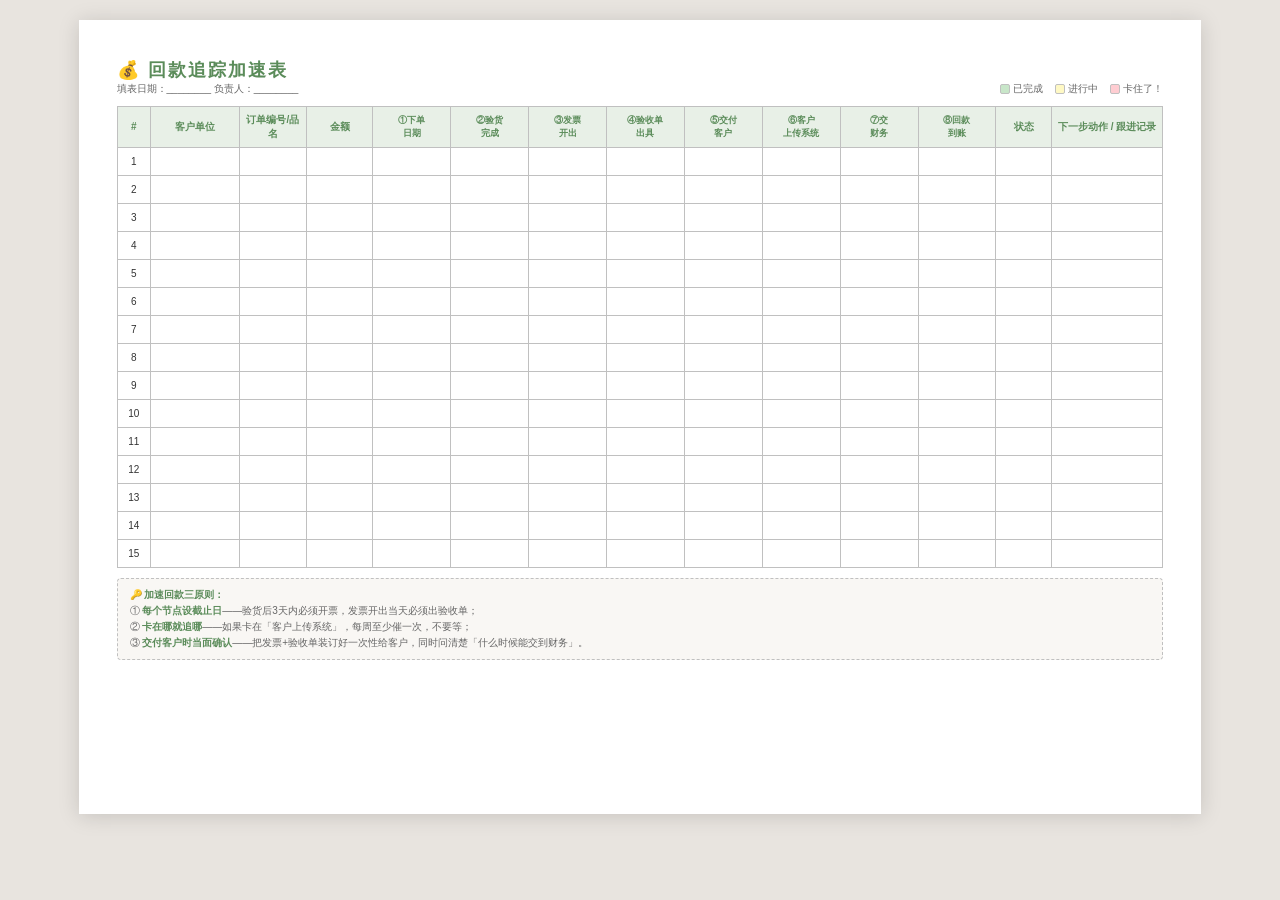
<file: payment-tracker.html>
<!DOCTYPE html>
<html lang="zh-CN">
<head>
<meta charset="UTF-8">
<meta name="viewport" content="width=device-width, initial-scale=1.0">
<title>回款追踪表</title>
<style>
  :root {
    --primary: #5B8C5A;
    --danger: #D32F2F;
    --warn: #F57C00;
    --ok: #388E3C;
    --border: #C0C0C0;
    --bg-light: #F9F7F4;
    --bg-header: #E8F0E7;
    --text: #333;
    --text-secondary: #666;
    --step-done: #E8F5E9;
    --step-current: #FFF8E1;
    --step-blocked: #FFEBEE;
  }

  * { margin: 0; padding: 0; box-sizing: border-box; }

  body {
    font-family: "PingFang SC", "Hiragino Sans GB", "Microsoft YaHei", sans-serif;
    color: var(--text);
    background: #E8E4DF;
    display: flex;
    justify-content: center;
    padding: 20px;
  }

  .page {
    width: 297mm;
    min-height: 210mm;
    background: #fff;
    padding: 10mm 10mm 10mm 10mm;
    box-shadow: 0 2px 20px rgba(0,0,0,0.15);
  }

  /* ===== 标题 ===== */
  .header {
    display: flex;
    justify-content: space-between;
    align-items: flex-end;
    margin-bottom: 10px;
  }
  .header h1 {
    font-size: 18px;
    color: var(--primary);
    letter-spacing: 2px;
  }
  .header .legend-row {
    display: flex;
    gap: 12px;
    font-size: 10px;
    color: var(--text-secondary);
    align-items: center;
  }
  .legend-row span { display: flex; align-items: center; gap: 3px; }
  .legend-dot {
    width: 10px; height: 10px; border-radius: 2px;
    display: inline-block; border: 1px solid var(--border);
  }
  .legend-dot.done { background: #C8E6C9; }
  .legend-dot.current { background: #FFF9C4; }
  .legend-dot.blocked { background: #FFCDD2; }

  /* ===== 表格 ===== */
  .table-wrap { overflow: visible; }
  table {
    width: 100%;
    border-collapse: collapse;
    font-size: 10px;
  }

  /* 表头 */
  thead th {
    background: var(--bg-header);
    color: var(--primary);
    font-weight: bold;
    border: 1px solid var(--border);
    padding: 6px 3px;
    text-align: center;
    vertical-align: middle;
  }
  thead th.step-header { font-size: 9px; padding: 4px 2px; }

  /* 列宽分配 */
  .col-seq    { width: 3%; }
  .col-dept   { width: 8%; }
  .col-name   { width: 6%; }
  .col-amount { width: 6%; }
  .col-step   { width: 7%; }
  .col-status { width: 5%; }
  .col-action { width: 10%; }

  /* 数据行 */
  tbody td {
    border: 1px solid var(--border);
    padding: 4px 2px;
    text-align: center;
    height: 28px;
  }
  tbody td.col-dept,
  tbody td.col-name,
  tbody td.col-action {
    font-size: 10px;
  }
  tbody td.col-amount {
    font-size: 10px;
    font-weight: bold;
  }

  /* 步骤单元格 */
  td.step-cell {
    font-size: 9px;
    min-width: 48px;
  }
  td.step-done { background: #E8F5E9; }
  td.step-current { background: #FFF9C4; }
  td.step-blocked { background: #FFEBEE; }

  /* 状态标记 */
  .status-tag {
    display: inline-block;
    padding: 1px 5px;
    border-radius: 3px;
    font-size: 9px;
    font-weight: bold;
  }
  .status-tag.normal { background: #E8F5E9; color: #2E7D32; }
  .status-tag.warn   { background: #FFF3E0; color: #E65100; }
  .status-tag.danger { background: #FFEBEE; color: #C62828; }

  /* ===== 底部提示 ===== */
  .tips {
    margin-top: 10px;
    padding: 8px 12px;
    background: var(--bg-light);
    border: 1.5px dashed var(--border);
    border-radius: 4px;
    font-size: 10px;
    color: var(--text-secondary);
    line-height: 1.6;
  }
  .tips strong { color: var(--primary); }

  /* ===== 打印 ===== */
  @media print {
    body { background: #fff; padding: 0; }
    .page { box-shadow: none; width: 100%; min-height: auto; padding: 5mm 6mm; }
    @page { size: A4 landscape; margin: 0; }
  }
</style>
</head>
<body>
<div class="page">

  <div class="header">
    <div>
      <h1>💰 回款追踪加速表</h1>
      <div style="font-size:10px;color:var(--text-secondary);">填表日期：________  负责人：________</div>
    </div>
    <div class="legend-row">
      <span><span class="legend-dot done"></span> 已完成</span>
      <span><span class="legend-dot current"></span> 进行中</span>
      <span><span class="legend-dot blocked"></span> 卡住了！</span>
    </div>
  </div>

  <div class="table-wrap">
    <table>
      <thead>
        <tr>
          <th class="col-seq">#</th>
          <th class="col-dept">客户单位</th>
          <th class="col-name">订单编号/品名</th>
          <th class="col-amount">金额</th>
          <th class="col-step step-header">①下单<br>日期</th>
          <th class="col-step step-header">②验货<br>完成</th>
          <th class="col-step step-header">③发票<br>开出</th>
          <th class="col-step step-header">④验收单<br>出具</th>
          <th class="col-step step-header">⑤交付<br>客户</th>
          <th class="col-step step-header">⑥客户<br>上传系统</th>
          <th class="col-step step-header">⑦交<br>财务</th>
          <th class="col-step step-header">⑧回款<br>到账</th>
          <th class="col-status">状态</th>
          <th class="col-action">下一步动作 / 跟进记录</th>
        </tr>
      </thead>
      <tbody>
        <!-- 15行，JS动态生成 -->
      </tbody>
    </table>
  </div>

  <div class="tips">
    <strong>🔑 加速回款三原则：</strong><br>
    ① <strong>每个节点设截止日</strong>——验货后3天内必须开票，发票开出当天必须出验收单；<br>
    ② <strong>卡在哪就追哪</strong>——如果卡在「客户上传系统」，每周至少催一次，不要等；<br>
    ③ <strong>交付客户时当面确认</strong>——把发票+验收单装订好一次性给客户，同时问清楚「什么时候能交到财务」。
  </div>

</div>

<script>
const tbody = document.querySelector('tbody');
const steps = ['①', '②', '③', '④', '⑤', '⑥', '⑦', '⑧'];

for (let i = 1; i <= 15; i++) {
  const tr = document.createElement('tr');
  let row = `<td>${i}</td>`;
  row += `<td class="col-dept">&nbsp;</td>`;
  row += `<td class="col-name">&nbsp;</td>`;
  row += `<td class="col-amount">&nbsp;</td>`;
  for (let s = 0; s < 8; s++) {
    row += `<td class="step-cell">&nbsp;</td>`;
  }
  row += `<td>&nbsp;</td>`;
  row += `<td class="col-action">&nbsp;</td>`;
  tr.innerHTML = row;
  tbody.appendChild(tr);
}
</script>

</body>
</html>
</file>
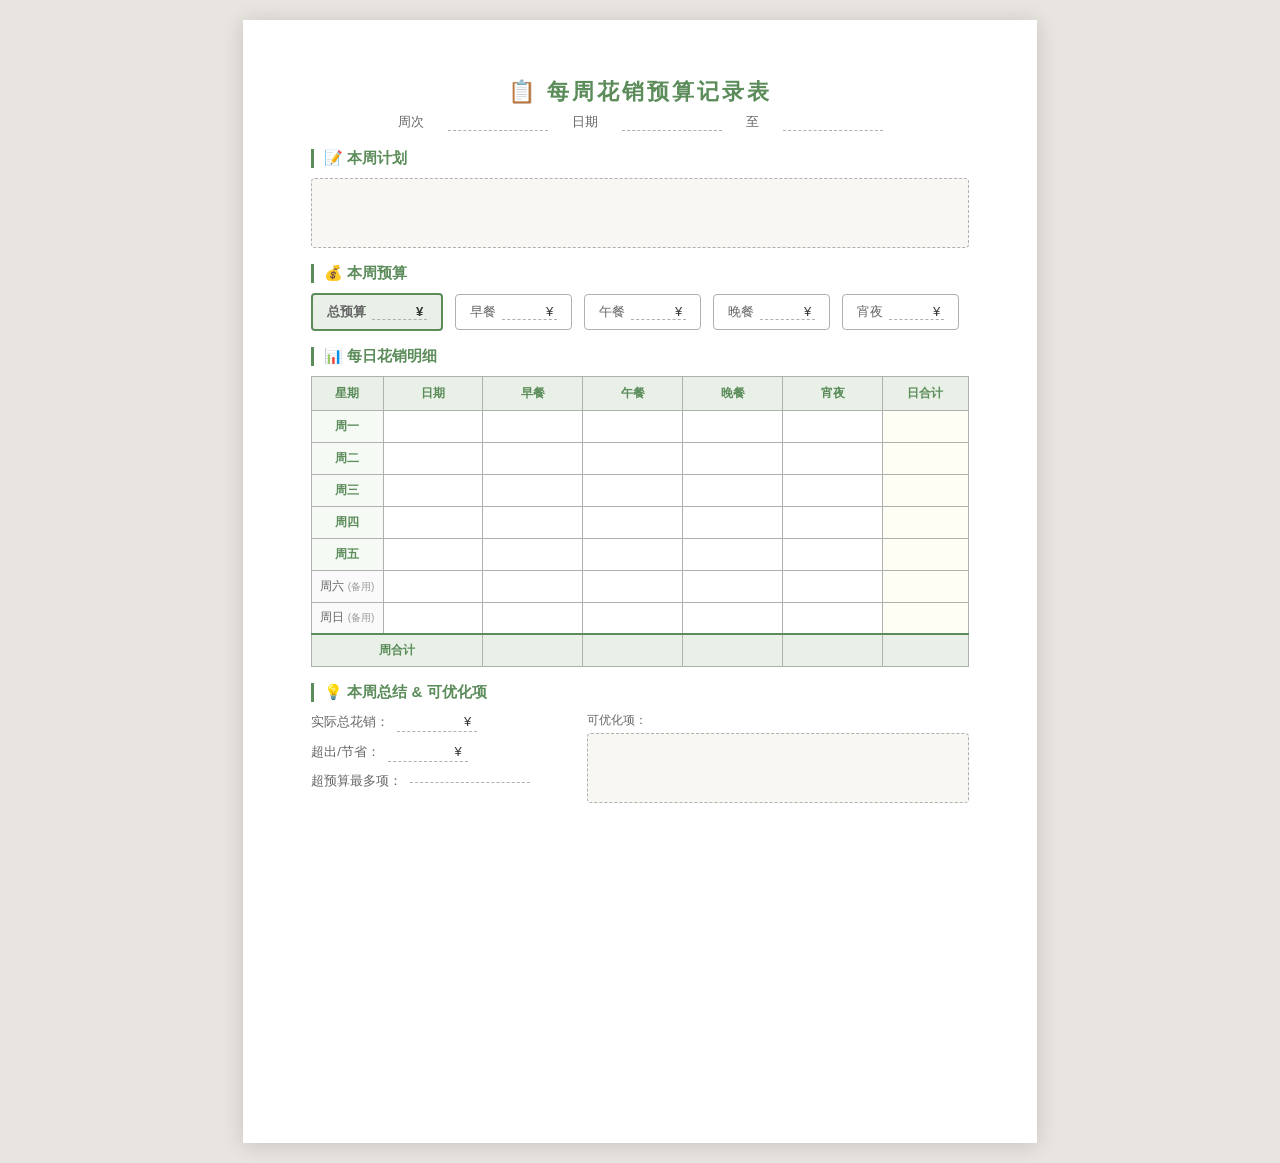
<file: weekly-budget.html>
<!DOCTYPE html>
<html lang="zh-CN">
<head>
<meta charset="UTF-8">
<meta name="viewport" content="width=device-width, initial-scale=1.0">
<title>每周花销预算记录表</title>
<style>
  :root {
    --primary: #5B8C5A;
    --border: #B0B0B0;
    --bg-light: #F9F7F4;
    --bg-header: #E8F0E7;
    --text: #333;
    --text-secondary: #666;
  }

  * { margin: 0; padding: 0; box-sizing: border-box; }

  body {
    font-family: "PingFang SC", "Hiragino Sans GB", "Microsoft YaHei", sans-serif;
    color: var(--text);
    background: #E8E4DF;
    display: flex;
    justify-content: center;
    padding: 20px;
  }

  .page {
    width: 210mm;
    min-height: 297mm;
    background: #fff;
    padding: 15mm 18mm 15mm 18mm;
    box-shadow: 0 2px 20px rgba(0,0,0,0.15);
  }

  /* ===== 标题区 ===== */
  .header {
    text-align: center;
    margin-bottom: 18px;
  }
  .header h1 {
    font-size: 22px;
    color: var(--primary);
    letter-spacing: 3px;
    margin-bottom: 6px;
  }
  .header .subtitle {
    font-size: 13px;
    color: var(--text-secondary);
    display: flex;
    justify-content: center;
    gap: 24px;
  }
  .header .subtitle span {
    border-bottom: 1px dashed var(--border);
    padding: 0 12px 2px;
    min-width: 100px;
    display: inline-block;
    text-align: center;
  }

  /* ===== 通用区块 ===== */
  .section {
    margin-bottom: 16px;
  }
  .section-title {
    font-size: 15px;
    font-weight: bold;
    color: var(--primary);
    border-left: 3px solid var(--primary);
    padding-left: 10px;
    margin-bottom: 10px;
  }

  /* ===== 计划区 ===== */
  .plan-box {
    border: 1.5px dashed var(--border);
    border-radius: 4px;
    min-height: 70px;
    padding: 10px 14px;
    background: var(--bg-light);
  }

  /* ===== 预算区 ===== */
  .budget-row {
    display: flex;
    gap: 12px;
    align-items: center;
    flex-wrap: wrap;
  }
  .budget-item {
    border: 1.5px solid var(--border);
    border-radius: 4px;
    padding: 8px 14px;
    display: flex;
    align-items: center;
    gap: 6px;
    font-size: 13px;
    background: #fff;
  }
  .budget-item.total {
    border-color: var(--primary);
    border-width: 2px;
    background: var(--bg-header);
    font-weight: bold;
  }
  .budget-item label {
    color: var(--text-secondary);
    white-space: nowrap;
  }
  .budget-item .fill {
    border-bottom: 1px dashed var(--border);
    min-width: 55px;
    text-align: right;
    padding: 0 4px;
  }

  /* ===== 明细表 ===== */
  .table-wrapper {
    overflow: visible;
  }
  table {
    width: 100%;
    border-collapse: collapse;
    font-size: 12px;
  }
  thead th {
    background: var(--bg-header);
    color: var(--primary);
    font-weight: bold;
    padding: 8px 4px;
    border: 1px solid var(--border);
    text-align: center;
    white-space: nowrap;
  }
  thead th.col-day { width: 10%; }
  thead th.col-date { width: 14%; }
  thead th.col-meal { width: 14%; }
  thead th.col-total { width: 12%; }

  tbody td {
    border: 1px solid var(--border);
    padding: 6px 4px;
    text-align: center;
    height: 32px;
  }
  tbody td.col-day {
    font-weight: bold;
    color: var(--primary);
    background: #f5faf5;
  }
  tbody td.col-day.weekend {
    color: var(--text-secondary);
    font-weight: normal;
    background: #fafafa;
  }
  tbody td.col-total {
    font-weight: bold;
    background: #fffef5;
  }
  tbody tr.row-total td {
    background: var(--bg-header);
    font-weight: bold;
    color: var(--primary);
    border-top: 2px solid var(--primary);
  }
  .weekend-tag {
    font-size: 10px;
    color: #999;
    font-weight: normal;
  }

  /* ===== 总结区 ===== */
  .summary-grid {
    display: flex;
    gap: 16px;
  }
  .summary-grid .summary-left {
    flex: 0 0 260px;
  }
  .summary-grid .summary-right {
    flex: 1;
  }
  .summary-item {
    display: flex;
    align-items: center;
    gap: 8px;
    margin-bottom: 10px;
    font-size: 13px;
  }
  .summary-item label {
    white-space: nowrap;
    color: var(--text-secondary);
  }
  .summary-item .fill {
    border-bottom: 1px dashed var(--border);
    min-width: 80px;
    text-align: right;
    padding: 2px 6px;
  }
  .summary-item .fill.large {
    min-width: 120px;
  }
  .optimize-box {
    border: 1.5px dashed var(--border);
    border-radius: 4px;
    min-height: 70px;
    padding: 10px 14px;
    background: var(--bg-light);
  }

  /* ===== 打印样式 ===== */
  @media print {
    body {
      background: #fff;
      padding: 0;
    }
    .page {
      box-shadow: none;
      width: 100%;
      min-height: auto;
      padding: 10mm 12mm;
    }
    @page {
      size: A4 portrait;
      margin: 0;
    }
  }
</style>
</head>
<body>
<div class="page">

  <!-- 标题 -->
  <div class="header">
    <h1>📋 每周花销预算记录表</h1>
    <div class="subtitle">
      周次 <span>&nbsp;</span>
      日期 <span>&nbsp;</span> 至 <span>&nbsp;</span>
    </div>
  </div>

  <!-- 本周计划 -->
  <div class="section">
    <div class="section-title">📝 本周计划</div>
    <div class="plan-box"></div>
  </div>

  <!-- 预算 -->
  <div class="section">
    <div class="section-title">💰 本周预算</div>
    <div class="budget-row">
      <div class="budget-item total">
        <label>总预算</label>
        <span class="fill">¥</span>
      </div>
      <div class="budget-item">
        <label>早餐</label>
        <span class="fill">¥</span>
      </div>
      <div class="budget-item">
        <label>午餐</label>
        <span class="fill">¥</span>
      </div>
      <div class="budget-item">
        <label>晚餐</label>
        <span class="fill">¥</span>
      </div>
      <div class="budget-item">
        <label>宵夜</label>
        <span class="fill">¥</span>
      </div>
    </div>
  </div>

  <!-- 每日明细 -->
  <div class="section">
    <div class="section-title">📊 每日花销明细</div>
    <div class="table-wrapper">
      <table>
        <thead>
          <tr>
            <th class="col-day">星期</th>
            <th class="col-date">日期</th>
            <th class="col-meal">早餐</th>
            <th class="col-meal">午餐</th>
            <th class="col-meal">晚餐</th>
            <th class="col-meal">宵夜</th>
            <th class="col-total">日合计</th>
          </tr>
        </thead>
        <tbody>
          <tr>
            <td class="col-day">周一</td>
            <td>&nbsp;</td>
            <td>&nbsp;</td>
            <td>&nbsp;</td>
            <td>&nbsp;</td>
            <td>&nbsp;</td>
            <td class="col-total">&nbsp;</td>
          </tr>
          <tr>
            <td class="col-day">周二</td>
            <td>&nbsp;</td>
            <td>&nbsp;</td>
            <td>&nbsp;</td>
            <td>&nbsp;</td>
            <td>&nbsp;</td>
            <td class="col-total">&nbsp;</td>
          </tr>
          <tr>
            <td class="col-day">周三</td>
            <td>&nbsp;</td>
            <td>&nbsp;</td>
            <td>&nbsp;</td>
            <td>&nbsp;</td>
            <td>&nbsp;</td>
            <td class="col-total">&nbsp;</td>
          </tr>
          <tr>
            <td class="col-day">周四</td>
            <td>&nbsp;</td>
            <td>&nbsp;</td>
            <td>&nbsp;</td>
            <td>&nbsp;</td>
            <td>&nbsp;</td>
            <td class="col-total">&nbsp;</td>
          </tr>
          <tr>
            <td class="col-day">周五</td>
            <td>&nbsp;</td>
            <td>&nbsp;</td>
            <td>&nbsp;</td>
            <td>&nbsp;</td>
            <td>&nbsp;</td>
            <td class="col-total">&nbsp;</td>
          </tr>
          <tr>
            <td class="col-day weekend">周六 <span class="weekend-tag">(备用)</span></td>
            <td>&nbsp;</td>
            <td>&nbsp;</td>
            <td>&nbsp;</td>
            <td>&nbsp;</td>
            <td>&nbsp;</td>
            <td class="col-total">&nbsp;</td>
          </tr>
          <tr>
            <td class="col-day weekend">周日 <span class="weekend-tag">(备用)</span></td>
            <td>&nbsp;</td>
            <td>&nbsp;</td>
            <td>&nbsp;</td>
            <td>&nbsp;</td>
            <td>&nbsp;</td>
            <td class="col-total">&nbsp;</td>
          </tr>
          <tr class="row-total">
            <td colspan="2">周合计</td>
            <td>&nbsp;</td>
            <td>&nbsp;</td>
            <td>&nbsp;</td>
            <td>&nbsp;</td>
            <td class="col-total">&nbsp;</td>
          </tr>
        </tbody>
      </table>
    </div>
  </div>

  <!-- 总结优化 -->
  <div class="section">
    <div class="section-title">💡 本周总结 & 可优化项</div>
    <div class="summary-grid">
      <div class="summary-left">
        <div class="summary-item">
          <label>实际总花销：</label>
          <span class="fill">¥</span>
        </div>
        <div class="summary-item">
          <label>超出/节省：</label>
          <span class="fill">¥</span>
        </div>
        <div class="summary-item">
          <label>超预算最多项：</label>
          <span class="fill large"></span>
        </div>
      </div>
      <div class="summary-right">
        <div style="font-size:12px;color:var(--text-secondary);margin-bottom:4px;">可优化项：</div>
        <div class="optimize-box"></div>
      </div>
    </div>
  </div>

</div>
</body>
</html>
</file>
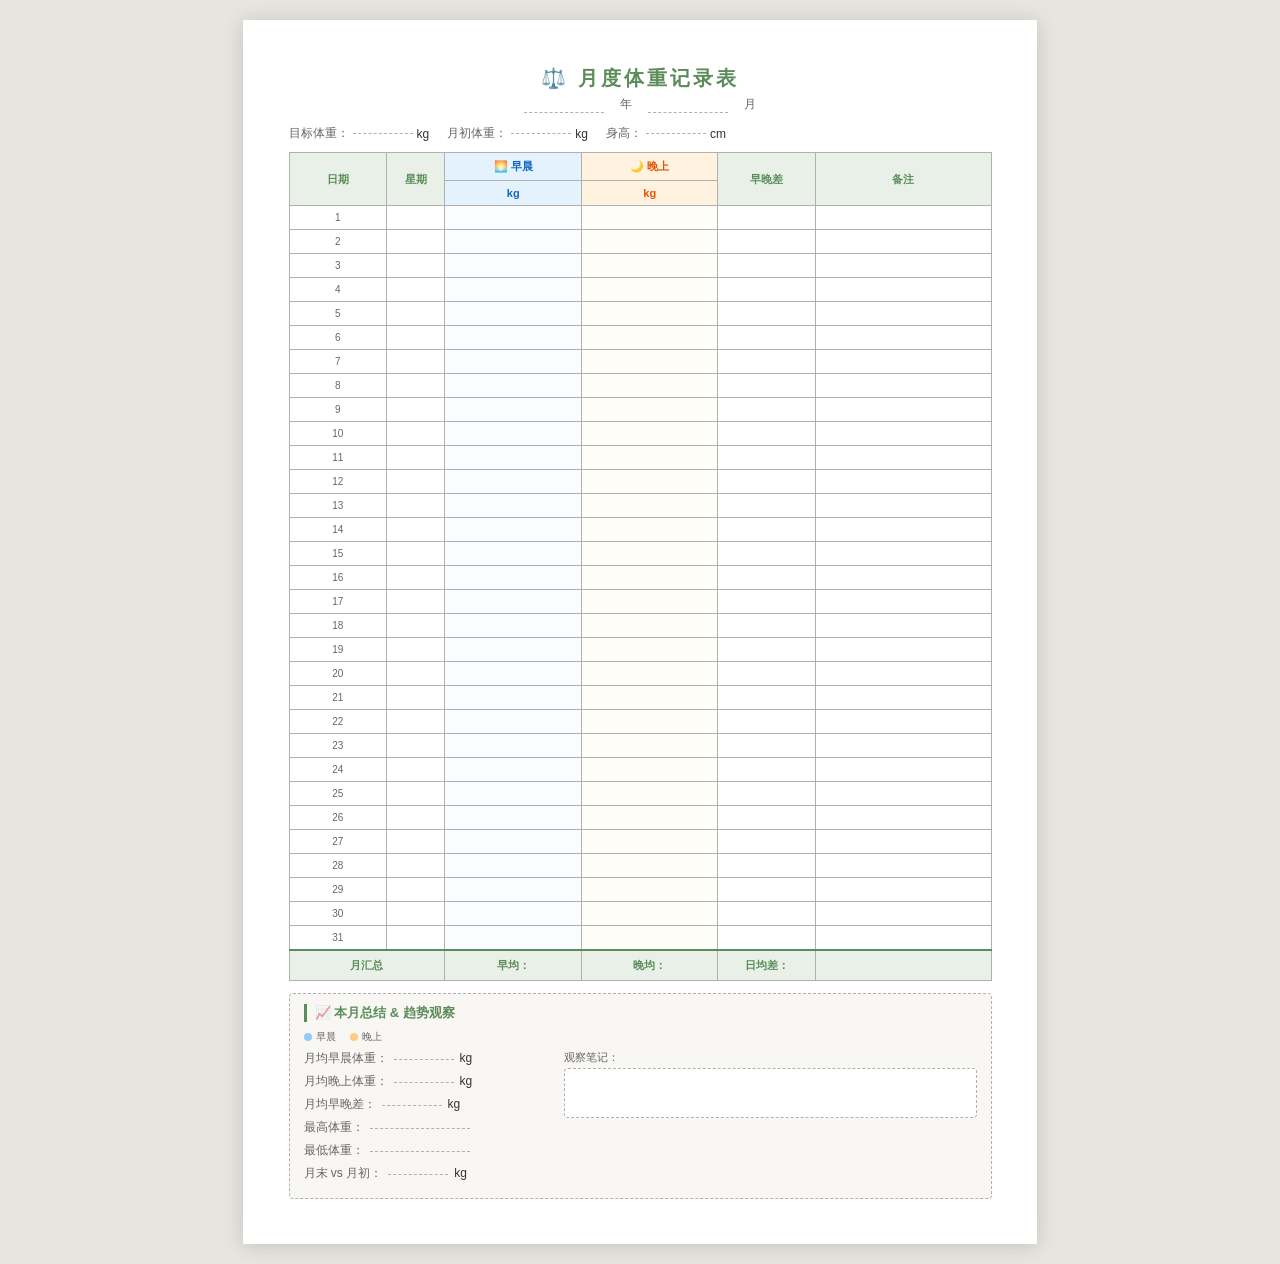
<file: weight-tracker.html>
<!DOCTYPE html>
<html lang="zh-CN">
<head>
<meta charset="UTF-8">
<meta name="viewport" content="width=device-width, initial-scale=1.0">
<title>月度体重记录表</title>
<style>
  :root {
    --primary: #5B8C5A;
    --border: #B0B0B0;
    --bg-light: #F9F7F4;
    --bg-header: #E8F0E7;
    --text: #333;
    --text-secondary: #666;
    --morning: #E3F2FD;
    --evening: #FFF3E0;
  }

  * { margin: 0; padding: 0; box-sizing: border-box; }

  body {
    font-family: "PingFang SC", "Hiragino Sans GB", "Microsoft YaHei", sans-serif;
    color: var(--text);
    background: #E8E4DF;
    display: flex;
    justify-content: center;
    padding: 20px;
  }

  .page {
    width: 210mm;
    min-height: 297mm;
    background: #fff;
    padding: 12mm 12mm 12mm 12mm;
    box-shadow: 0 2px 20px rgba(0,0,0,0.15);
  }

  /* ===== 标题区 ===== */
  .header {
    text-align: center;
    margin-bottom: 12px;
  }
  .header h1 {
    font-size: 20px;
    color: var(--primary);
    letter-spacing: 3px;
    margin-bottom: 4px;
  }
  .header .subtitle {
    font-size: 12px;
    color: var(--text-secondary);
    display: flex;
    justify-content: center;
    gap: 16px;
  }
  .header .subtitle span {
    border-bottom: 1px dashed var(--border);
    padding: 0 8px 2px;
    min-width: 80px;
    display: inline-block;
    text-align: center;
  }

  /* ===== 基本信息行 ===== */
  .info-row {
    display: flex;
    gap: 18px;
    margin-bottom: 10px;
    font-size: 12px;
    flex-wrap: wrap;
  }
  .info-item {
    display: flex;
    align-items: center;
    gap: 4px;
  }
  .info-item label {
    color: var(--text-secondary);
    white-space: nowrap;
  }
  .info-item .fill {
    border-bottom: 1px dashed var(--border);
    min-width: 60px;
    text-align: center;
    padding: 0 4px;
  }

  /* ===== 表格 ===== */
  table {
    width: 100%;
    border-collapse: collapse;
    font-size: 11px;
    margin-bottom: 12px;
  }
  thead th {
    background: var(--bg-header);
    color: var(--primary);
    font-weight: bold;
    padding: 6px 3px;
    border: 1px solid var(--border);
    text-align: center;
    white-space: nowrap;
  }
  thead th.col-date   { width: 10%; }
  thead th.col-day    { width: 6%; }
  thead th.col-weight { width: 14%; }
  thead th.col-diff   { width: 10%; }
  thead th.col-note   { width: 18%; }

  thead th.morning-header { background: var(--morning); color: #1565C0; }
  thead th.evening-header { background: var(--evening); color: #E65100; }

  tbody td {
    border: 1px solid var(--border);
    padding: 5px 2px;
    text-align: center;
    height: 24px;
  }
  tbody td.col-date {
    font-size: 10px;
    color: var(--text-secondary);
  }
  tbody td.col-day {
    font-weight: bold;
    font-size: 10px;
    color: var(--primary);
  }
  tbody td.morning-cell { background: #fafcff; }
  tbody td.evening-cell { background: #fffdf8; }
  tbody td.diff-cell { font-size: 10px; color: var(--text-secondary); }

  /* 汇总行 */
  tbody tr.row-summary td {
    background: var(--bg-header);
    font-weight: bold;
    color: var(--primary);
    border-top: 2px solid var(--primary);
    padding: 7px 2px;
    font-size: 11px;
  }

  /* ===== 月总结 ===== */
  .summary-section {
    border: 1.5px dashed var(--border);
    border-radius: 4px;
    padding: 10px 14px;
    background: var(--bg-light);
  }
  .summary-title {
    font-size: 13px;
    font-weight: bold;
    color: var(--primary);
    margin-bottom: 8px;
    padding-left: 8px;
    border-left: 3px solid var(--primary);
  }
  .summary-grid {
    display: flex;
    gap: 20px;
  }
  .summary-left {
    flex: 0 0 240px;
  }
  .summary-right {
    flex: 1;
  }
  .summary-item {
    display: flex;
    align-items: center;
    gap: 6px;
    margin-bottom: 6px;
    font-size: 12px;
  }
  .summary-item label {
    white-space: nowrap;
    color: var(--text-secondary);
  }
  .summary-item .fill {
    border-bottom: 1px dashed var(--border);
    min-width: 60px;
    text-align: center;
    padding: 1px 4px;
  }
  .summary-item .fill.wide { min-width: 100px; }
  .note-box {
    border: 1.5px dashed var(--border);
    border-radius: 4px;
    min-height: 50px;
    padding: 6px 10px;
    background: #fff;
    font-size: 11px;
  }
  .legend {
    display: flex;
    gap: 14px;
    margin-bottom: 6px;
    font-size: 10px;
    color: var(--text-secondary);
  }
  .legend span { display: flex; align-items: center; gap: 4px; }
  .legend .dot {
    width: 8px; height: 8px;
    border-radius: 50%;
    display: inline-block;
  }
  .legend .dot.morning-dot { background: #90CAF9; }
  .legend .dot.evening-dot { background: #FFCC80; }

  /* ===== 打印 ===== */
  @media print {
    body { background: #fff; padding: 0; }
    .page { box-shadow: none; width: 100%; min-height: auto; padding: 6mm 8mm; }
    @page { size: A4 portrait; margin: 0; }
  }
</style>
</head>
<body>
<div class="page">

  <div class="header">
    <h1>⚖️ 月度体重记录表</h1>
    <div class="subtitle">
      <span>&nbsp;</span> 年 <span>&nbsp;</span> 月
    </div>
  </div>

  <div class="info-row">
    <div class="info-item">
      <label>目标体重：</label><span class="fill"></span> kg
    </div>
    <div class="info-item">
      <label>月初体重：</label><span class="fill"></span> kg
    </div>
    <div class="info-item">
      <label>身高：</label><span class="fill"></span> cm
    </div>
  </div>

  <table>
    <thead>
      <tr>
        <th class="col-date" rowspan="2">日期</th>
        <th class="col-day" rowspan="2">星期</th>
        <th class="morning-header col-weight">🌅 早晨</th>
        <th class="evening-header col-weight">🌙 晚上</th>
        <th class="col-diff" rowspan="2">早晚差</th>
        <th class="col-note" rowspan="2">备注</th>
      </tr>
      <tr>
        <th class="morning-header col-weight">kg</th>
        <th class="evening-header col-weight">kg</th>
      </tr>
    </thead>
    <tbody>
      <!-- 第1~31行，JS动态生成 -->
    </tbody>
  </table>

  <div class="summary-section">
    <div class="summary-title">📈 本月总结 & 趋势观察</div>
    <div class="legend">
      <span><span class="dot morning-dot"></span> 早晨</span>
      <span><span class="dot evening-dot"></span> 晚上</span>
    </div>
    <div class="summary-grid">
      <div class="summary-left">
        <div class="summary-item">
          <label>月均早晨体重：</label><span class="fill"></span> kg
        </div>
        <div class="summary-item">
          <label>月均晚上体重：</label><span class="fill"></span> kg
        </div>
        <div class="summary-item">
          <label>月均早晚差：</label><span class="fill"></span> kg
        </div>
        <div class="summary-item">
          <label>最高体重：</label><span class="fill wide"></span>
        </div>
        <div class="summary-item">
          <label>最低体重：</label><span class="fill wide"></span>
        </div>
        <div class="summary-item">
          <label>月末 vs 月初：</label><span class="fill"></span> kg
        </div>
      </div>
      <div class="summary-right">
        <div style="font-size:11px;color:var(--text-secondary);margin-bottom:3px;">观察笔记：</div>
        <div class="note-box"></div>
      </div>
    </div>
  </div>

</div>

<script>
// 生成 1~31 行
const weekDays = ['日','一','二','三','四','五','六'];
const tbody = document.querySelector('tbody');

for (let d = 1; d <= 31; d++) {
  const tr = document.createElement('tr');
  // 假设计算星期（占位用，用户填写时自己标）
  tr.innerHTML = `
    <td class="col-date">${d}</td>
    <td class="col-day">&nbsp;</td>
    <td class="morning-cell">&nbsp;</td>
    <td class="evening-cell">&nbsp;</td>
    <td class="diff-cell">&nbsp;</td>
    <td>&nbsp;</td>
  `;
  tbody.appendChild(tr);
}

// 汇总行
const summaryTr = document.createElement('tr');
summaryTr.className = 'row-summary';
summaryTr.innerHTML = `
  <td colspan="2">月汇总</td>
  <td>早均：</td>
  <td>晚均：</td>
  <td>日均差：</td>
  <td>&nbsp;</td>
`;
tbody.appendChild(summaryTr);
</script>

</body>
</html>
</file>
<file: style.css>
/* ===== 基础重置与变量 ===== */
:root {
    --primary: #E53935;
    --primary-light: #EF5350;
    --primary-dark: #C62828;
    --secondary: #616161;
    --accent: #FFC107;
    --bg: #1a1a1a;
    --bg-elevated: #242424;
    --card-bg: #2a2a2a;
    --sidebar-bg: #141414;
    --text: #f5f5f5;
    --text-light: #a0a0a0;
    --border: #383838;
    --shadow: 0 2px 12px rgba(0,0,0,0.4);
    --radius: 14px;
    --radius-sm: 8px;
    --transition: all 0.25s ease;
}

* {
    margin: 0;
    padding: 0;
    box-sizing: border-box;
}

body {
    font-family: -apple-system, BlinkMacSystemFont, 'Segoe UI', 'PingFang SC', 'Hiragino Sans GB', 'Microsoft YaHei', sans-serif;
    background: var(--bg);
    color: var(--text);
    line-height: 1.6;
    overflow: hidden;
}

/* ===== 开屏页 ===== */
.splash {
    position: fixed;
    top: 0; left: 0;
    width: 100vw;
    height: 100vh;
    background: linear-gradient(135deg, #1a1a1a 0%, #2d0808 50%, #1a1a1a 100%);
    z-index: 9999;
    display: flex;
    align-items: center;
    justify-content: center;
    transition: opacity 0.6s ease, visibility 0.6s ease;
}
.splash.hide {
    opacity: 0;
    visibility: hidden;
    pointer-events: none;
}
.splash-content {
    text-align: center;
    animation: splashIn 0.8s ease;
}
@keyframes splashIn {
    from { opacity: 0; transform: translateY(20px); }
    to { opacity: 1; transform: translateY(0); }
}
.splash-flower {
    width: 100px;
    height: 100px;
    margin-bottom: 20px;
    animation: flowerRotate 8s linear infinite;
}
@keyframes flowerRotate {
    from { transform: rotate(0deg); }
    to { transform: rotate(360deg); }
}
.splash-date {
    font-size: 14px;
    color: var(--text-light);
    margin-bottom: 8px;
}
.splash-greeting {
    font-size: 32px;
    font-weight: bold;
    color: var(--primary);
    margin-bottom: 16px;
    letter-spacing: 2px;
}
.splash-quote {
    font-size: 16px;
    color: var(--text);
    margin-bottom: 32px;
    max-width: 320px;
    line-height: 1.8;
    font-style: italic;
}
.splash-btn {
    padding: 12px 32px;
    background: var(--primary);
    color: #fff;
    border: none;
    border-radius: 24px;
    font-size: 16px;
    cursor: pointer;
    transition: var(--transition);
    box-shadow: 0 4px 16px rgba(229, 57, 53, 0.4);
}
.splash-btn:hover {
    background: var(--primary-light);
    transform: translateY(-2px);
    box-shadow: 0 6px 20px rgba(229, 57, 53, 0.6);
}

/* ===== 布局 ===== */
.app {
    display: flex;
    height: 100vh;
    width: 100vw;
}

/* ===== 侧边栏（窄栏，图标+小标签竖排） ===== */
.sidebar {
    width: 76px;
    background: var(--sidebar-bg);
    border-right: 1px solid var(--border);
    display: flex;
    flex-direction: column;
    flex-shrink: 0;
    overflow-y: auto;
}

.sidebar-header {
    padding: 14px 8px 12px;
    border-bottom: 1px solid var(--border);
    text-align: center;
}

.avatar {
    width: 40px;
    height: 40px;
    border-radius: 50%;
    background: linear-gradient(135deg, #424242, #616161);
    display: inline-flex;
    align-items: center;
    justify-content: center;
    margin: 0 auto;
    overflow: hidden;
    border: 2px solid var(--primary);
    box-shadow: 0 2px 8px rgba(229, 57, 53, 0.3);
}

.avatar-svg {
    width: 100%;
    height: 100%;
}

.user-info {
    display: none; /* 窄栏隐藏文字信息 */
}

.nav-menu {
    padding: 8px 4px;
    display: flex;
    flex-direction: column;
    gap: 4px;
    flex: 1;
}

.nav-item {
    display: flex;
    flex-direction: column;
    align-items: center;
    justify-content: center;
    gap: 2px;
    padding: 10px 4px;
    border-radius: var(--radius-sm);
    text-decoration: none;
    color: var(--text-light);
    transition: var(--transition);
    cursor: pointer;
}

.nav-item:hover {
    background: rgba(229, 57, 53, 0.12);
    color: var(--primary);
}

.nav-item.active {
    background: var(--primary);
    color: white;
    box-shadow: 0 2px 8px rgba(229, 57, 53, 0.4);
}

.nav-icon {
    font-size: 20px;
    line-height: 1;
}

.nav-text {
    font-size: 10px;
    text-align: center;
    line-height: 1.2;
}

/* ===== 主内容区 ===== */
.main-content {
    flex: 1;
    overflow-y: auto;
    padding: 28px 32px;
}

.page {
    display: none;
    max-width: 800px;
    animation: fadeIn 0.3s ease;
}

.page.active {
    display: block;
}

@keyframes fadeIn {
    from { opacity: 0; transform: translateY(8px); }
    to { opacity: 1; transform: translateY(0); }
}

.page-header {
    margin-bottom: 24px;
}

.page-header h1 {
    font-size: 24px;
    font-weight: 700;
    color: var(--text);
    margin-bottom: 4px;
}

.page-desc {
    font-size: 14px;
    color: var(--text-light);
}

/* ===== 卡片 ===== */
.card {
    background: var(--card-bg);
    border-radius: var(--radius);
    padding: 22px 24px;
    margin-bottom: 20px;
    box-shadow: var(--shadow);
    border: 1px solid var(--border);
}

.card-header {
    display: flex;
    align-items: center;
    justify-content: space-between;
    margin-bottom: 18px;
}

.card-header h3 {
    font-size: 16px;
    font-weight: 600;
    color: var(--text);
}

/* ===== 表单 ===== */
.form-row {
    display: flex;
    gap: 16px;
    margin-bottom: 14px;
}

.form-row .form-group {
    flex: 1;
    margin-bottom: 0;
}

.form-group {
    margin-bottom: 14px;
}

.form-group label {
    display: block;
    font-size: 13px;
    font-weight: 500;
    color: var(--text-light);
    margin-bottom: 6px;
}

.form-group input,
.form-group select,
.form-group textarea {
    width: 100%;
    padding: 10px 14px;
    border: 1px solid var(--border);
    border-radius: var(--radius-sm);
    font-size: 14px;
    color: var(--text);
    background: var(--card-bg);
    transition: var(--transition);
    font-family: inherit;
}

.form-group input:focus,
.form-group select:focus,
.form-group textarea:focus {
    outline: none;
    border-color: var(--primary);
    box-shadow: 0 0 0 3px rgba(91, 140, 90, 0.1);
}

.form-group textarea {
    resize: vertical;
    min-height: 80px;
}

/* ===== 按钮 ===== */
.btn {
    padding: 10px 22px;
    border: none;
    border-radius: var(--radius-sm);
    font-size: 14px;
    font-weight: 500;
    cursor: pointer;
    transition: var(--transition);
    font-family: inherit;
}

.btn-primary {
    background: var(--primary);
    color: white;
}

.btn-primary:hover {
    background: var(--primary-dark);
    transform: translateY(-1px);
    box-shadow: 0 4px 12px rgba(91, 140, 90, 0.3);
}

.btn-secondary {
    background: var(--bg);
    color: var(--text);
    border: 1px solid var(--border);
}

.btn-secondary:hover {
    background: var(--border);
}

.btn-large {
    padding: 14px 36px;
    font-size: 16px;
}

/* ===== 进度条 ===== */
.progress-bar {
    width: 120px;
    height: 6px;
    background: var(--border);
    border-radius: 3px;
    overflow: hidden;
}

.progress-fill {
    height: 100%;
    background: linear-gradient(90deg, var(--primary-light), var(--primary));
    border-radius: 3px;
    transition: width 0.4s ease;
}

.progress-text {
    font-size: 12px;
    color: var(--text-light);
    margin-left: 8px;
}

/* ===== 待办清单 ===== */
.todo-input-row {
    display: flex;
    gap: 10px;
    margin-bottom: 14px;
}

.todo-input-row input {
    flex: 1;
    padding: 10px 14px;
    border: 1px solid var(--border);
    border-radius: var(--radius-sm);
    font-size: 14px;
}

.todo-input-row input:focus {
    outline: none;
    border-color: var(--primary);
}

.todo-list {
    list-style: none;
}

.todo-item {
    display: flex;
    align-items: center;
    gap: 12px;
    padding: 12px 0;
    border-bottom: 1px solid var(--border);
    transition: var(--transition);
}

.todo-item:last-child {
    border-bottom: none;
}

.todo-item:hover {
    background: rgba(91, 140, 90, 0.02);
}

.todo-check {
    width: 20px;
    height: 20px;
    border: 2px solid var(--border);
    border-radius: 50%;
    cursor: pointer;
    display: flex;
    align-items: center;
    justify-content: center;
    transition: var(--transition);
    flex-shrink: 0;
}

.todo-check:hover {
    border-color: var(--primary);
}

.todo-check.checked {
    background: var(--primary);
    border-color: var(--primary);
}

.todo-check.checked::after {
    content: '✓';
    color: white;
    font-size: 12px;
}

.todo-text {
    flex: 1;
    font-size: 14px;
    transition: var(--transition);
}

.todo-text.done {
    text-decoration: line-through;
    color: var(--text-light);
}

.todo-delete {
    color: #C0392B;
    cursor: pointer;
    font-size: 18px;
    opacity: 0;
    transition: var(--transition);
}

.todo-item:hover .todo-delete {
    opacity: 1;
}

/* ===== 周统计 ===== */
.week-stats {
    display: flex;
    gap: 10px;
    justify-content: space-between;
}

.week-day {
    text-align: center;
    flex: 1;
}

.week-day-label {
    font-size: 12px;
    color: var(--text-light);
    margin-bottom: 6px;
}

.week-day-bar {
    width: 100%;
    height: 60px;
    background: var(--bg);
    border-radius: var(--radius-sm);
    position: relative;
    overflow: hidden;
}

.week-day-fill {
    position: absolute;
    bottom: 0;
    left: 0;
    right: 0;
    background: linear-gradient(to top, var(--primary), var(--primary-light));
    border-radius: 0 0 var(--radius-sm) var(--radius-sm);
    transition: height 0.5s ease;
}

.week-day-fill.today {
    background: linear-gradient(to top, var(--accent), #E8C9A0);
}

.week-day-value {
    font-size: 11px;
    color: var(--text-light);
    margin-top: 4px;
}

/* ===== 运动记录 ===== */
.exercise-list {
    display: flex;
    flex-direction: column;
    gap: 10px;
}

.exercise-item {
    display: flex;
    align-items: center;
    justify-content: space-between;
    padding: 12px 14px;
    background: var(--bg);
    border-radius: var(--radius-sm);
    font-size: 14px;
}

.exercise-item-info {
    display: flex;
    align-items: center;
    gap: 10px;
}

.exercise-item-type {
    font-weight: 600;
    color: var(--primary);
}

.exercise-item-note {
    color: var(--text-light);
    font-size: 12px;
}

.exercise-item-time {
    color: var(--text-light);
    font-size: 12px;
}

.exercise-stats {
    display: flex;
    gap: 16px;
    flex-wrap: wrap;
}

.stat-pill {
    display: flex;
    align-items: center;
    gap: 8px;
    padding: 8px 14px;
    background: var(--bg);
    border-radius: 20px;
    font-size: 13px;
}

.stat-pill-value {
    font-weight: 600;
    color: var(--primary);
}

/* ===== 体重 ===== */
.weight-diff {
    margin-top: 14px;
    padding: 12px 16px;
    background: var(--bg);
    border-radius: var(--radius-sm);
    font-size: 14px;
    display: none;
}

.weight-diff.show {
    display: block;
}

.weight-chart {
    display: flex;
    align-items: flex-end;
    gap: 8px;
    height: 160px;
    padding: 10px 0;
}

.weight-bar {
    flex: 1;
    display: flex;
    flex-direction: column;
    align-items: center;
    gap: 6px;
}

.weight-bar-morning,
.weight-bar-evening {
    width: 100%;
    border-radius: 4px 4px 0 0;
    transition: height 0.5s ease;
    min-height: 4px;
}

.weight-bar-morning {
    background: linear-gradient(to top, var(--primary), var(--primary-light));
}

.weight-bar-evening {
    background: linear-gradient(to top, var(--accent), #E8C9A0);
}

.weight-bar-label {
    font-size: 11px;
    color: var(--text-light);
    text-align: center;
}

.weight-list {
    display: flex;
    flex-direction: column;
    gap: 8px;
}

.weight-item {
    display: flex;
    justify-content: space-between;
    align-items: center;
    padding: 10px 14px;
    background: var(--bg);
    border-radius: var(--radius-sm);
    font-size: 14px;
}

.weight-item-values {
    display: flex;
    gap: 16px;
}

.weight-item-values span {
    color: var(--text-light);
    font-size: 13px;
}

.weight-item-values span strong {
    color: var(--text);
}

/* ===== 读书 ===== */
.book-list {
    display: flex;
    flex-direction: column;
    gap: 14px;
}

.book-item {
    padding: 16px;
    background: var(--bg);
    border-radius: var(--radius-sm);
}

.book-item-header {
    display: flex;
    justify-content: space-between;
    align-items: center;
    margin-bottom: 10px;
}

.book-item-name {
    font-weight: 600;
    font-size: 15px;
}

.book-item-progress-text {
    font-size: 13px;
    color: var(--primary);
    font-weight: 600;
}

.book-progress-bar {
    width: 100%;
    height: 8px;
    background: var(--border);
    border-radius: 4px;
    overflow: hidden;
    margin-bottom: 8px;
}

.book-progress-fill {
    height: 100%;
    background: linear-gradient(90deg, var(--primary), var(--primary-light));
    border-radius: 4px;
    transition: width 0.5s ease;
}

.book-item-pages {
    font-size: 12px;
    color: var(--text-light);
}

/* ===== 泡脚 ===== */
.footbath-card {
    text-align: center;
    padding: 36px 24px;
}

.footbath-status {
    margin-bottom: 24px;
}

.footbath-icon {
    font-size: 64px;
    margin-bottom: 12px;
    transition: var(--transition);
}

.footbath-icon.done {
    animation: bounce 0.5s ease;
}

@keyframes bounce {
    0%, 100% { transform: scale(1); }
    50% { transform: scale(1.2); }
}

.footbath-text {
    font-size: 18px;
    font-weight: 600;
    color: var(--text);
    margin-bottom: 8px;
}

.footbath-streak {
    font-size: 14px;
    color: var(--accent);
    font-weight: 500;
}

.calendar {
    display: grid;
    grid-template-columns: repeat(7, 1fr);
    gap: 8px;
}

.calendar-header {
    text-align: center;
    font-size: 12px;
    color: var(--text-light);
    font-weight: 500;
    padding: 4px;
}

.calendar-day {
    aspect-ratio: 1;
    display: flex;
    align-items: center;
    justify-content: center;
    border-radius: var(--radius-sm);
    font-size: 13px;
    background: var(--bg);
    color: var(--text);
}

.calendar-day.done {
    background: var(--primary);
    color: white;
    font-weight: 600;
}

.calendar-day.today {
    border: 2px solid var(--accent);
}

.calendar-day.other-month {
    color: var(--border);
}

/* ===== 花销 ===== */
.total-amount {
    font-size: 20px;
    font-weight: 700;
    color: var(--primary);
}

.expense-list {
    display: flex;
    flex-direction: column;
    gap: 8px;
}

.expense-item {
    display: flex;
    justify-content: space-between;
    align-items: center;
    padding: 10px 14px;
    background: var(--bg);
    border-radius: var(--radius-sm);
    font-size: 14px;
}

.expense-item-left {
    display: flex;
    align-items: center;
    gap: 10px;
}

.expense-category-tag {
    padding: 3px 10px;
    border-radius: 12px;
    font-size: 12px;
    font-weight: 500;
}

.tag-餐饮 { background: #FFF3E0; color: #E65100; }
.tag-交通 { background: #E3F2FD; color: #1565C0; }
.tag-购物 { background: #F3E5F5; color: #7B1FA2; }
.tag-娱乐 { background: #E8F5E9; color: #2E7D32; }
.tag-学习 { background: #E0F7FA; color: #00838F; }
.tag-医疗 { background: #FFEBEE; color: #C62828; }
.tag-其他 { background: #F5F5F5; color: #616161; }

.expense-item-amount {
    font-weight: 600;
    color: var(--text);
}

.expense-stats {
    display: flex;
    flex-direction: column;
    gap: 10px;
}

.expense-stat-item {
    display: flex;
    align-items: center;
    gap: 12px;
}

.expense-stat-bar {
    flex: 1;
    height: 10px;
    background: var(--bg);
    border-radius: 5px;
    overflow: hidden;
}

.expense-stat-fill {
    height: 100%;
    border-radius: 5px;
    transition: width 0.5s ease;
}

.expense-stat-label {
    width: 50px;
    font-size: 13px;
    color: var(--text-light);
}

.expense-stat-value {
    width: 60px;
    text-align: right;
    font-size: 13px;
    font-weight: 600;
}

/* ===== 英语 ===== */
.date-tag {
    font-size: 12px;
    color: var(--text-light);
    background: var(--bg);
    padding: 4px 10px;
    border-radius: 12px;
}

.english-sentences {
    display: flex;
    flex-direction: column;
    gap: 14px;
    margin-bottom: 20px;
}

.english-item {
    padding: 14px 16px;
    background: var(--bg);
    border-radius: var(--radius-sm);
    cursor: pointer;
    transition: var(--transition);
}

.english-item:hover {
    background: rgba(91, 140, 90, 0.08);
}

.english-en {
    font-size: 15px;
    font-weight: 500;
    color: var(--text);
    margin-bottom: 4px;
}

.english-cn {
    font-size: 14px;
    color: var(--text-light);
}

.english-history {
    display: flex;
    flex-direction: column;
    gap: 10px;
}

.english-history-item {
    padding: 10px 14px;
    background: var(--bg);
    border-radius: var(--radius-sm);
    font-size: 13px;
    color: var(--text-light);
}

/* ===== 舞蹈 ===== */
.dance-list {
    display: flex;
    flex-direction: column;
    gap: 12px;
}

.dance-item {
    padding: 16px;
    background: var(--bg);
    border-radius: var(--radius-sm);
}

.dance-item-header {
    display: flex;
    justify-content: space-between;
    align-items: center;
    margin-bottom: 8px;
}

.dance-item-name {
    font-weight: 600;
    font-size: 15px;
}

.dance-item-meta {
    display: flex;
    gap: 12px;
    font-size: 12px;
    color: var(--text-light);
    margin-bottom: 8px;
}

.dance-item-content {
    font-size: 13px;
    color: var(--text-light);
    line-height: 1.5;
}

.dance-level-badge {
    padding: 3px 10px;
    border-radius: 12px;
    font-size: 12px;
    font-weight: 500;
}

.level-初学 { background: #FFF3E0; color: #E65100; }
.level-熟悉 { background: #E3F2FD; color: #1565C0; }
.level-熟练 { background: #E8F5E9; color: #2E7D32; }
.level-精通 { background: #F3E5F5; color: #7B1FA2; }

.dance-stats {
    display: flex;
    gap: 16px;
    flex-wrap: wrap;
}

/* ===== 响应式 ===== */
@media (max-width: 768px) {
    .sidebar {
        width: 60px;
        min-width: 60px;
    }
    .nav-item {
        padding: 8px 4px;
    }
    .nav-icon {
        font-size: 18px;
    }
    .nav-text {
        font-size: 9px;
    }
    .avatar {
        width: 32px;
        height: 32px;
    }
    .main-content {
        padding: 12px;
    }
    .form-row {
        flex-direction: column;
        gap: 0;
    }
    .week-stats {
        gap: 4px;
    }
    .calendar {
        gap: 4px;
    }
}

/* ============================================================
   新增模块样式
   ============================================================ */

/* ===== 小账本三栏汇总 ===== */
.expense-overview {
    display: grid;
    grid-template-columns: repeat(3, 1fr);
    gap: 12px;
    margin-bottom: 16px;
}
.overview-card {
    background: var(--card-bg);
    border-radius: var(--radius);
    padding: 16px;
    box-shadow: var(--shadow);
    border-left: 4px solid var(--primary);
    transition: transform 0.2s;
}
.overview-card:hover { transform: translateY(-2px); }
.overview-card.week { border-left-color: #2196F3; }
.overview-card.month { border-left-color: #FF9800; }
.overview-card.year { border-left-color: #9C27B0; }
.overview-label {
    font-size: 13px;
    color: var(--text-light);
    margin-bottom: 8px;
}
.overview-amount {
    font-size: 22px;
    font-weight: bold;
    color: var(--text);
    margin-bottom: 4px;
}
.overview-count {
    font-size: 12px;
    color: var(--text-light);
}

/* ===== 体重早晚分区 ===== */
.weight-item-values {
    display: flex;
    gap: 12px;
    align-items: center;
}
.weight-item-values span {
    font-size: 13px;
}

/* ===== 每日金句 ===== */
.quote-card {
    background: linear-gradient(135deg, #FFF8E1, #FFECB3);
    border: 1px solid #FFE082;
}
.quote-content {
    padding: 16px 8px;
    text-align: center;
}
.quote-text {
    font-size: 18px;
    font-weight: 500;
    color: #5D4037;
    line-height: 1.8;
    margin-bottom: 12px;
    letter-spacing: 1px;
}
.quote-author {
    font-size: 13px;
    color: #8D6E63;
    font-style: italic;
}

/* ===== 工作催款模块 ===== */
.work-overview {
    display: flex;
    flex-wrap: wrap;
    gap: 8px;
}

.payment-groups {
    display: flex;
    flex-direction: column;
    gap: 16px;
}
.payment-group {
    border: 1px solid var(--border);
    border-radius: var(--radius-sm);
    overflow: hidden;
}
.payment-group-header {
    background: var(--bg);
    padding: 12px 16px;
    display: flex;
    justify-content: space-between;
    align-items: center;
    font-weight: bold;
}
.payment-receiver {
    font-size: 15px;
    color: var(--primary);
}
.payment-group-meta {
    font-size: 12px;
    color: var(--text-light);
    font-weight: normal;
}
.payment-group-items {
    padding: 8px;
    display: flex;
    flex-direction: column;
    gap: 8px;
}

.payment-item {
    background: var(--card-bg);
    border: 1px solid var(--border);
    border-radius: 6px;
    padding: 12px;
    transition: box-shadow 0.2s;
}
.payment-item:hover { box-shadow: 0 2px 8px rgba(0,0,0,0.08); }
.payment-item.closed {
    background: #F1F8E9;
    border-color: #C5E1A5;
}
.payment-item-header {
    display: flex;
    align-items: center;
    gap: 10px;
    margin-bottom: 8px;
}
.payment-order-id {
    font-weight: bold;
    color: var(--text);
    font-size: 13px;
}
.payment-amount {
    font-weight: bold;
    color: var(--primary);
    font-size: 14px;
}
.payment-status {
    font-size: 11px;
    padding: 2px 8px;
    border-radius: 10px;
    font-weight: bold;
}
.status-closed {
    background: #E8F5E9;
    color: #2E7D32;
}
.status-open {
    background: #FFF3E0;
    color: #E65100;
}
.payment-progress {
    display: flex;
    align-items: center;
    gap: 8px;
    margin-bottom: 8px;
}
.payment-progress-bar {
    flex: 1;
    height: 6px;
    background: var(--border);
    border-radius: 3px;
    overflow: hidden;
}
.payment-progress-fill {
    height: 100%;
    background: linear-gradient(90deg, var(--primary-light), var(--primary));
    border-radius: 3px;
    transition: width 0.3s;
}
.payment-progress-text {
    font-size: 11px;
    color: var(--text-light);
    min-width: 30px;
}

.payment-steps {
    display: flex;
    flex-wrap: wrap;
    gap: 4px;
    margin-bottom: 8px;
}
.step-dot {
    display: inline-block;
    padding: 3px 8px;
    font-size: 10px;
    border-radius: 10px;
    background: var(--border);
    color: var(--text-light);
    cursor: pointer;
    transition: all 0.2s;
    user-select: none;
}
.step-dot:hover { transform: scale(1.05); }
.step-dot.done {
    background: var(--primary);
    color: #fff;
}
.step-dot.final.done {
    background: #2E7D32;
    box-shadow: 0 0 0 2px rgba(46,125,50,0.3);
}

.payment-action {
    border-top: 1px dashed var(--border);
    padding-top: 8px;
}
.payment-action-label {
    font-size: 12px;
    color: var(--text-light);
    cursor: pointer;
    display: inline-block;
    padding: 4px 8px;
    border-radius: 4px;
    transition: background 0.2s;
}
.payment-action-label:hover {
    background: var(--bg);
    color: var(--text);
}

/* ===== 响应式补充 ===== */
@media (max-width: 768px) {
    .expense-overview {
        grid-template-columns: 1fr;
    }
    .payment-group-header {
        flex-direction: column;
        align-items: flex-start;
        gap: 4px;
    }
}

/* ============================================================
   新增样式：热点、单词、深色主题适配
   ============================================================ */

/* ===== 每日热点 ===== */
.hot-loading {
    text-align: center;
    color: var(--text-light);
    padding: 20px;
}
.hot-grid {
    display: grid;
    grid-template-columns: repeat(2, 1fr);
    gap: 16px;
}
.hot-category {
    background: var(--bg-elevated);
    border-radius: var(--radius-sm);
    padding: 12px;
    border: 1px solid var(--border);
}
.hot-category-title {
    font-size: 14px;
    font-weight: bold;
    color: var(--primary);
    margin-bottom: 10px;
    padding-bottom: 6px;
    border-bottom: 1px solid var(--border);
}
.hot-item {
    padding: 6px 0;
    font-size: 13px;
    border-bottom: 1px dashed var(--border);
    display: flex;
    gap: 8px;
    align-items: flex-start;
}
.hot-item:last-child { border-bottom: none; }
.hot-rank {
    color: var(--primary);
    font-weight: bold;
    min-width: 20px;
    font-size: 12px;
}
.hot-title {
    color: var(--text);
    flex: 1;
    line-height: 1.4;
}
.hot-title:hover {
    color: var(--primary-light);
    cursor: pointer;
}
.hot-empty {
    color: var(--text-light);
    font-size: 12px;
    text-align: center;
    padding: 8px;
}

/* ===== 英语单词列表 ===== */
.word-list {
    display: grid;
    grid-template-columns: repeat(2, 1fr);
    gap: 8px;
}
.word-item {
    background: var(--bg-elevated);
    padding: 10px 12px;
    border-radius: var(--radius-sm);
    border-left: 3px solid var(--primary);
    transition: var(--transition);
}
.word-item:hover {
    transform: translateX(2px);
    background: #2d2d2d;
}
.word-en {
    font-size: 15px;
    font-weight: bold;
    color: var(--primary);
    margin-bottom: 2px;
}
.word-phonetic {
    font-size: 11px;
    color: var(--text-light);
    margin-bottom: 4px;
    font-style: italic;
}
.word-cn {
    font-size: 12px;
    color: var(--text);
}

/* ===== 深色主题表单/卡片适配 ===== */
input, select, textarea {
    background: var(--bg-elevated) !important;
    color: var(--text) !important;
    border-color: var(--border) !important;
}
input:focus, select:focus, textarea:focus {
    border-color: var(--primary) !important;
    box-shadow: 0 0 0 3px rgba(229, 57, 53, 0.15) !important;
}
.btn-primary {
    background: var(--primary) !important;
}
.btn-primary:hover {
    background: var(--primary-light) !important;
}
.btn-secondary {
    background: var(--bg-elevated) !important;
    color: var(--text-light) !important;
}

/* 进度条等组件适配深色 */
.progress-bar, .week-day-bar, .expense-stat-bar, .calendar {
    background: var(--bg-elevated) !important;
}
.progress-fill {
    background: var(--primary) !important;
}

/* 热点响应式 */
@media (max-width: 768px) {
    .hot-grid {
        grid-template-columns: 1fr;
    }
    .word-list {
        grid-template-columns: 1fr;
    }
}

/* ============================================================
   读书计划 / 播客笔记 / 粤语学习 样式
   ============================================================ */

/* ===== 书籍详情 ===== */
.book-author {
    font-size: 12px;
    color: var(--text-light);
    margin-bottom: 6px;
}
.book-tag {
    display: inline-block;
    padding: 2px 10px;
    background: var(--primary);
    color: #fff;
    font-size: 11px;
    border-radius: 10px;
    margin-left: auto;
}
.book-core {
    font-size: 12px;
    color: var(--text-light);
    background: var(--bg-elevated);
    padding: 8px 12px;
    border-radius: var(--radius-sm);
    margin-top: 8px;
    border-left: 3px solid var(--accent);
}
.book-reflections {
    margin-top: 10px;
    border-top: 1px dashed var(--border);
    padding-top: 10px;
}
.reflection-item {
    background: var(--bg-elevated);
    padding: 10px;
    border-radius: var(--radius-sm);
    margin-bottom: 8px;
    font-size: 12px;
}
.reflection-item div {
    margin-bottom: 4px;
    line-height: 1.5;
}
.reflection-date {
    color: var(--text-light);
    font-size: 11px;
    margin-bottom: 6px;
}

/* ===== 播客笔记 ===== */
.podcast-note-item {
    background: var(--bg-elevated);
    padding: 12px;
    border-radius: var(--radius-sm);
    margin-bottom: 8px;
}
.podcast-note-header {
    display: flex;
    align-items: center;
    gap: 10px;
    margin-bottom: 6px;
}
.podcast-note-podcast {
    font-size: 12px;
    color: var(--primary);
    font-weight: bold;
}
.podcast-note-date {
    font-size: 11px;
    color: var(--text-light);
}
.podcast-note-text {
    font-size: 13px;
    color: var(--text);
    line-height: 1.6;
}
.podcast-recs {
    display: flex;
    flex-direction: column;
    gap: 12px;
}
.podcast-rec-item {
    background: var(--bg-elevated);
    padding: 12px;
    border-radius: var(--radius-sm);
    border-left: 3px solid var(--accent);
}
.podcast-rec-header {
    display: flex;
    justify-content: space-between;
    align-items: center;
    margin-bottom: 6px;
}
.podcast-rec-name {
    font-weight: bold;
    font-size: 14px;
}
.podcast-rec-tag {
    padding: 2px 10px;
    background: var(--primary);
    color: #fff;
    font-size: 11px;
    border-radius: 10px;
}
.podcast-rec-meta {
    font-size: 12px;
    color: var(--text-light);
    margin-bottom: 6px;
}
.podcast-rec-desc {
    font-size: 12px;
    color: var(--text);
    line-height: 1.6;
}

/* ===== 粤语学习 ===== */
.cantonese-streak {
    text-align: center;
    padding: 16px;
}
.streak-number {
    font-size: 48px;
    font-weight: bold;
    color: var(--primary);
    line-height: 1;
}
.streak-label {
    font-size: 13px;
    color: var(--text-light);
    margin-top: 4px;
}
.cantonese-list {
    display: flex;
    flex-direction: column;
    gap: 6px;
}
.cantonese-item {
    display: flex;
    align-items: center;
    gap: 10px;
    padding: 8px 10px;
    background: var(--bg-elevated);
    border-radius: var(--radius-sm);
    transition: var(--transition);
}
.cantonese-item:hover {
    background: #333;
}
.cantonese-rank {
    font-size: 12px;
    color: var(--primary);
    font-weight: bold;
    min-width: 24px;
}
.cantonese-text {
    flex: 1;
}
.cantonese-cant {
    font-size: 14px;
    color: var(--text);
    font-weight: 500;
}
.cantonese-mand {
    font-size: 12px;
    color: var(--text-light);
}
.cantonese-scene {
    font-size: 10px;
    padding: 2px 8px;
    background: var(--border);
    color: var(--text-light);
    border-radius: 8px;
    white-space: nowrap;
}
.cantonese-tone {
    padding: 8px;
}
.tone-grid {
    display: grid;
    grid-template-columns: repeat(3, 1fr);
    gap: 8px;
    margin-bottom: 12px;
}
.tone-item {
    background: var(--bg-elevated);
    padding: 10px;
    border-radius: var(--radius-sm);
    text-align: center;
}
.tone-num {
    display: inline-block;
    width: 24px;
    height: 24px;
    background: var(--primary);
    color: #fff;
    border-radius: 50%;
    font-size: 12px;
    line-height: 24px;
    margin-bottom: 4px;
}
.tone-ex {
    font-size: 13px;
    color: var(--text);
    display: block;
    margin-bottom: 2px;
}
.tone-desc {
    font-size: 11px;
    color: var(--text-light);
}
.tone-tip {
    background: linear-gradient(135deg, #2d2d08, #1a1a1a);
    border: 1px solid #4a4a20;
    border-radius: var(--radius-sm);
    padding: 12px;
    font-size: 13px;
    color: #d4c574;
    line-height: 1.6;
}

/* ============================================================
   运动模块新样式：动作库 + 训练月历
   ============================================================ */

/* ===== 动作库 ===== */
.exercise-db {
    display: flex;
    flex-direction: column;
    gap: 8px;
    max-height: 600px;
    overflow-y: auto;
}
.exercise-db-item {
    background: var(--bg-elevated);
    border-radius: var(--radius-sm);
    padding: 10px 12px;
    border-left: 3px solid var(--primary);
}
.exercise-db-header {
    display: flex;
    justify-content: space-between;
    align-items: center;
    margin-bottom: 6px;
}
.exercise-db-name {
    font-weight: bold;
    font-size: 14px;
    color: var(--text);
}
.exercise-db-sets {
    font-size: 11px;
    color: var(--primary);
    background: rgba(229, 57, 53, 0.15);
    padding: 2px 8px;
    border-radius: 10px;
}
.exercise-db-group {
    font-size: 12px;
    color: var(--text-light);
    margin-bottom: 4px;
}
.exercise-db-tip {
    font-size: 12px;
    color: #d4c574;
    background: linear-gradient(135deg, #2d2d08, #1a1a1a);
    border: 1px solid #4a4a20;
    padding: 6px 10px;
    border-radius: 6px;
    margin-top: 4px;
}

/* ===== 训练月历 ===== */
.calendar-nav {
    display: flex;
    align-items: center;
    gap: 8px;
    font-size: 14px;
    font-weight: bold;
    color: var(--primary);
}
.exercise-calendar {
    display: grid;
    grid-template-columns: repeat(7, 1fr);
    gap: 6px;
}
.ex-cal-header {
    text-align: center;
    font-size: 11px;
    color: var(--text-light);
    padding: 6px 0;
    border-bottom: 1px solid var(--border);
}
.ex-cal-day {
    aspect-ratio: 1;
    background: var(--bg-elevated);
    border-radius: 6px;
    padding: 4px;
    display: flex;
    flex-direction: column;
    transition: var(--transition);
}
.ex-cal-day.empty {
    background: transparent;
}
.ex-cal-day.has-record {
    border: 1px solid var(--primary);
}
.ex-cal-day.today {
    background: var(--primary);
    border: 2px solid var(--primary-light);
}
.ex-cal-date {
    font-size: 12px;
    font-weight: bold;
    margin-bottom: 2px;
}
.ex-cal-day.today .ex-cal-date {
    color: #fff;
}
.ex-cal-day.empty .ex-cal-date {
    color: var(--text-light);
}
.ex-cal-tags {
    display: flex;
    flex-direction: column;
    gap: 2px;
    flex: 1;
    overflow: hidden;
}
.ex-cal-tag {
    font-size: 9px;
    padding: 1px 4px;
    border-radius: 3px;
    color: #fff;
    text-align: center;
    overflow: hidden;
    text-overflow: ellipsis;
    white-space: nowrap;
}
</file>
